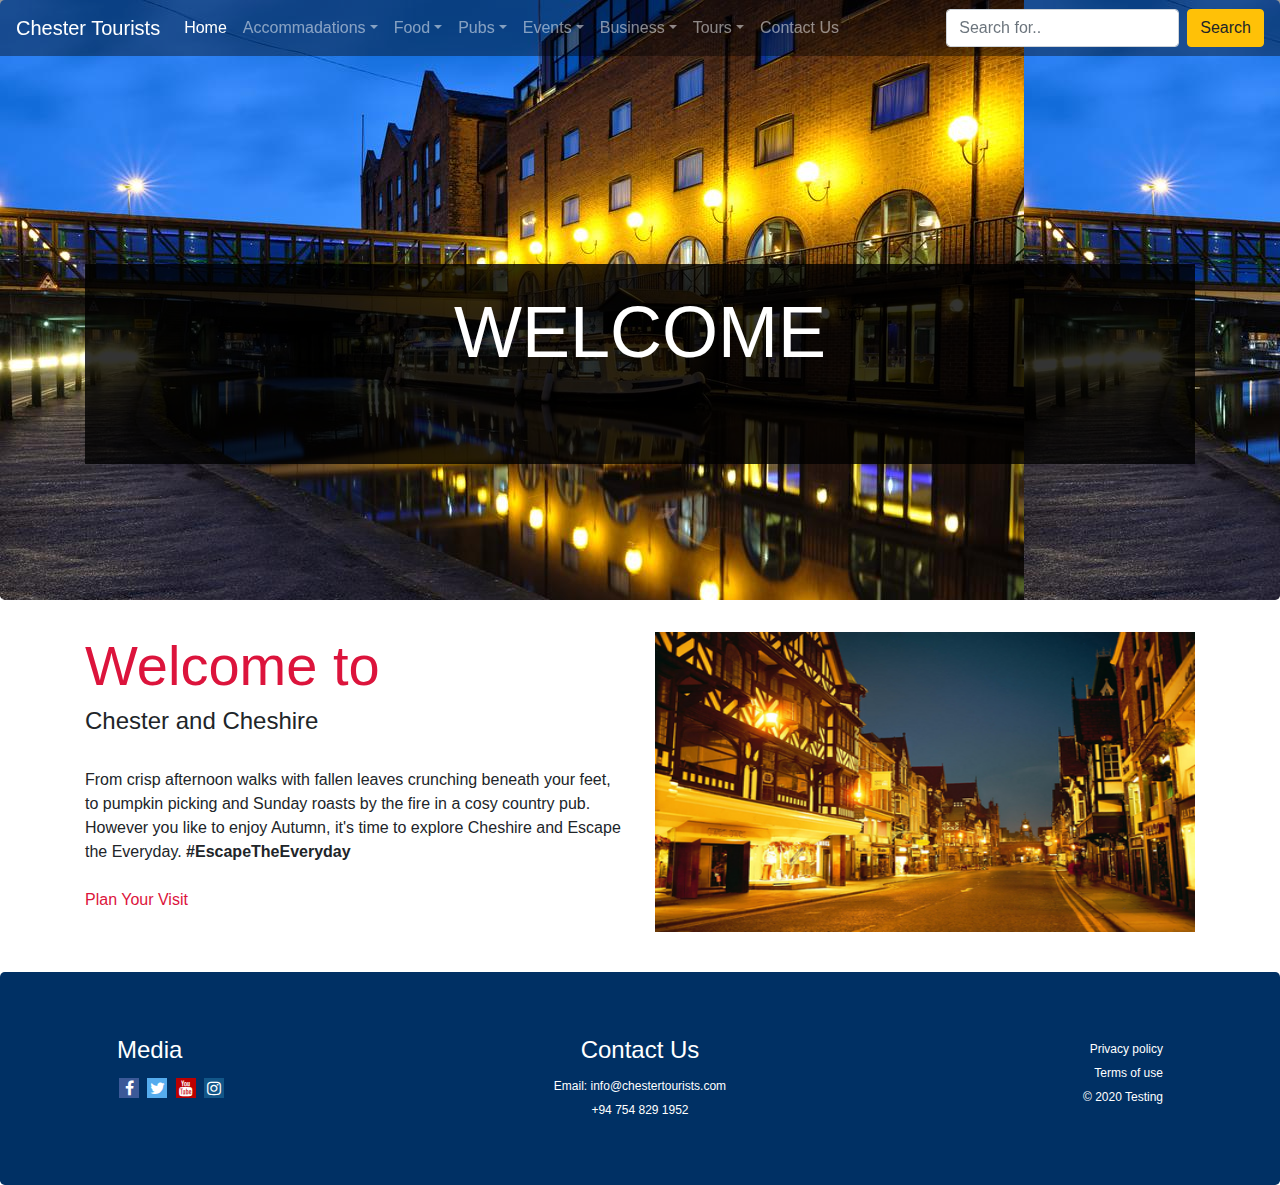
<file: index.html>
<!DOCTYPE html>
<html>
    <head>
        <title>Chester Tourists-Home</title>
        <meta charset="utf-8">
        <meta name="viewport" content="width=device-width, initial-scale=1, shrink-to-fit=no">
        <link rel="stylesheet" href="css/bootstrap.css">
        <link rel="stylesheet" href="styles.css">
        <link rel="stylesheet" href="https://cdnjs.cloudflare.com/ajax/libs/font-awesome/4.7.0/css/font-awesome.min.css">
        <style type="text/css">
            .bg-cover {
                background-image: url('images/cover.jpg');
                width: 100%;
                height: 600px;
            }
        </style>
    </head>
    <body>
        <!-- navigation bar -->
        <nav class="navbar navbar-expand-lg navbar-dark fixed-top" style="background-color: rgba(0,0,0,0.4);">
            <a class="navbar-brand" href="#">Chester Tourists </a>
            <button class="navbar-toggler" type="button" data-toggle="collapse" data-target="#navbarToggler" aria-controls="navbarTogglerDemo02" aria-expanded="false">
              <span class="navbar-toggler-icon"></span>
            </button>
          
            <div class="collapse navbar-collapse" id="navbarToggler">
              <ul class="navbar-nav mr-auto mt-2 mt-lg-0">
                  <li class="nav-item"><a href="index.html" class="nav-link active">Home</a></li>
                  <li class="nav-item dropdown">
                      <a class="nav-link dropdown-toggle" id="navbardrop" data-toggle="dropdown">Accommadations</a>
                      <div class="dropdown-menu">
                        <a class="dropdown-item" href="accommodations.html">Hotels</a>
                        <a class="dropdown-item" href="#">Guest Houses</a>
                        <a class="dropdown-item" href="#">Inns</a>
                        <a class="dropdown-item" href="#">Apartments</a>
                        <a class="dropdown-item" href="#">Camping</a>
                      </div>
                  </li>
                  <li class="nav-item dropdown">
                      <a class="nav-link dropdown-toggle" id="navbardrop" data-toggle="dropdown">Food</a>
                      <div class="dropdown-menu">
                        <a class="dropdown-item" href="food.html">Restaurants</a>
                        <a class="dropdown-item" href="#">Cafes</a>
                        <a class="dropdown-item" href="#">Fast Food Restaurants</a>
                      </div>
                  </li>
                  <li class="nav-item dropdown">
                      <a class="nav-link dropdown-toggle" href="#" id="navbardrop" data-toggle="dropdown">Pubs</a>
                      <div class="dropdown-menu">
                        <a class="dropdown-item" href="#">Pubs</a>
                        <a class="dropdown-item" href="#">Clubs</a>
                        <a class="dropdown-item" href="#">Stags</a>
                        <a class="dropdown-item" href="#">Hens</a>
                      </div>
                  </li>
                  <li class="nav-item dropdown">
                      <a class="nav-link dropdown-toggle" href="#" id="navbardrop" data-toggle="dropdown">Events</a>
                      <div class="dropdown-menu">
                        <a class="dropdown-item" href="#">Theatres</a>
                        <a class="dropdown-item" href="#">Fairs</a>
                        <a class="dropdown-item" href="#">Publications</a>
                        <a class="dropdown-item" href="#">Singles Night</a>
                      </div>
                  </li>
                  <li class="nav-item dropdown">
                      <a class="nav-link dropdown-toggle" href="#" id="navbardrop" data-toggle="dropdown">Business</a>
                      <div class="dropdown-menu">
                        <a class="dropdown-item" href="#">Directory</a>
                        <a class="dropdown-item" href="#">Flyers</a>
                        <a class="dropdown-item" href="#">Add your business</a>
                      </div>
                  </li>
                  <li class="nav-item dropdown">
                      <a class="nav-link dropdown-toggle" id="navbardrop" data-toggle="dropdown">Tours</a>
                      <div class="dropdown-menu">
                        <a class="dropdown-item" href="tours.html">Map</a>
                        <a class="dropdown-item" href="#">Virtual Walks</a>
                        <a class="dropdown-item" href="#">Tour Buses</a>
                      </div>
                  </li>
                  <li class="nav-item"><a href="contact.html" class="nav-link">Contact Us</a></li>
              
              </ul>
              <div>
                <form class="form-inline my-2 my-lg-0">
                  <input class="form-control mr-sm-2" type="search" placeholder="Search for..">
                  <button class="btn btn-warning my-2 my-sm-0" type="submit">Search</button>
                </form>
              </div>
            </div>
          </nav>

        <!-- header -->
        <div class="jumbotron text-center jumbotron bg-cover" >
            <div class="container" style="padding-top: 200px; color: white;">
                <div class="row-12" style="background-color:rgba(0, 0, 0, 0.8); height: 200px; padding-top: 25px;">
                    <h1 class="display-3 mb-1">WELCOME</h1>
                </div>
            </div>
        </div>

        <!-- body article -->
        <div class="container" style="padding-bottom: 40px;">
            <div class="row">
                <div class="col-12 col-md-6">
                    <h1 style="color: crimson; font-size: 56px;">Welcome to</h1>
                    <h4>Chester and Cheshire</h4><br>
                    <p>From crisp afternoon walks with fallen leaves crunching beneath your feet, to pumpkin picking and Sunday 
                        roasts by the fire in a cosy country pub. However you like to enjoy Autumn, it's time to explore Cheshire 
                        and Escape the Everyday. <b>#EscapeTheEveryday </b>
                        <br><br>
                        <a href="#" style="color: crimson;">Plan Your Visit</a>
                    </p>
                    
                </div>
                <div class="col-12 col-md-6">
                    <img src="images/indexsmall.jpg" alt="" style="width: 100%; height: 300px;">
                </div>
            </div>
        </div>
        
        <!-- footer -->
        <div class="jumbotron text-center" style="margin-bottom:0; background-color: #003064; color: white;">
            <div class="row">
                <div class="col-12 col-sm-12 col-md-4" style="text-align: left; padding-left: 100px;">
                    <h4>Media</h4>
                    <a href="#" class="fa fa-facebook"></a>
                    <a href="#" class="fa fa-twitter"></a>
                    <a href="#" class="fa fa-youtube"></a>
                    <a href="#" class="fa fa-instagram"></a>
                </div>
                <div class="col-12 col-sm-12 col-md-4" style="text-align: center; ">
                    <h4>Contact Us</h4>
                    <span style="font-size: 12px;">
                        Email: info@chestertourists.com <br>
                        +94 754 829 1952
                    </span>
                </div>
                <div class="col-12 col-sm-12 col-md-4" style="text-align:right; padding-right: 100px;">
                    <span style="font-size: 12px;">
                        Privacy policy <br>
                        Terms of use <br>
                        &#169; 2020 Testing
                    </span>
                </div>
            </div>
        </div>
        <script src="https://code.jquery.com/jquery-3.2.1.slim.min.js" integrity="sha384-KJ3o2DKtIkvYIK3UENzmM7KCkRr/rE9/Qpg6aAZGJwFDMVNA/GpGFF93hXpG5KkN" crossorigin="anonymous"></script>
        <script src="https://cdnjs.cloudflare.com/ajax/libs/popper.js/1.12.9/umd/popper.min.js" integrity="sha384-ApNbgh9B+Y1QKtv3Rn7W3mgPxhU9K/ScQsAP7hUibX39j7fakFPskvXusvfa0b4Q" crossorigin="anonymous"></script>
        <script src="https://maxcdn.bootstrapcdn.com/bootstrap/4.0.0/js/bootstrap.min.js" integrity="sha384-JZR6Spejh4U02d8jOt6vLEHfe/JQGiRRSQQxSfFWpi1MquVdAyjUar5+76PVCmYl" crossorigin="anonymous"></script>
    </body>
</html>
</file>
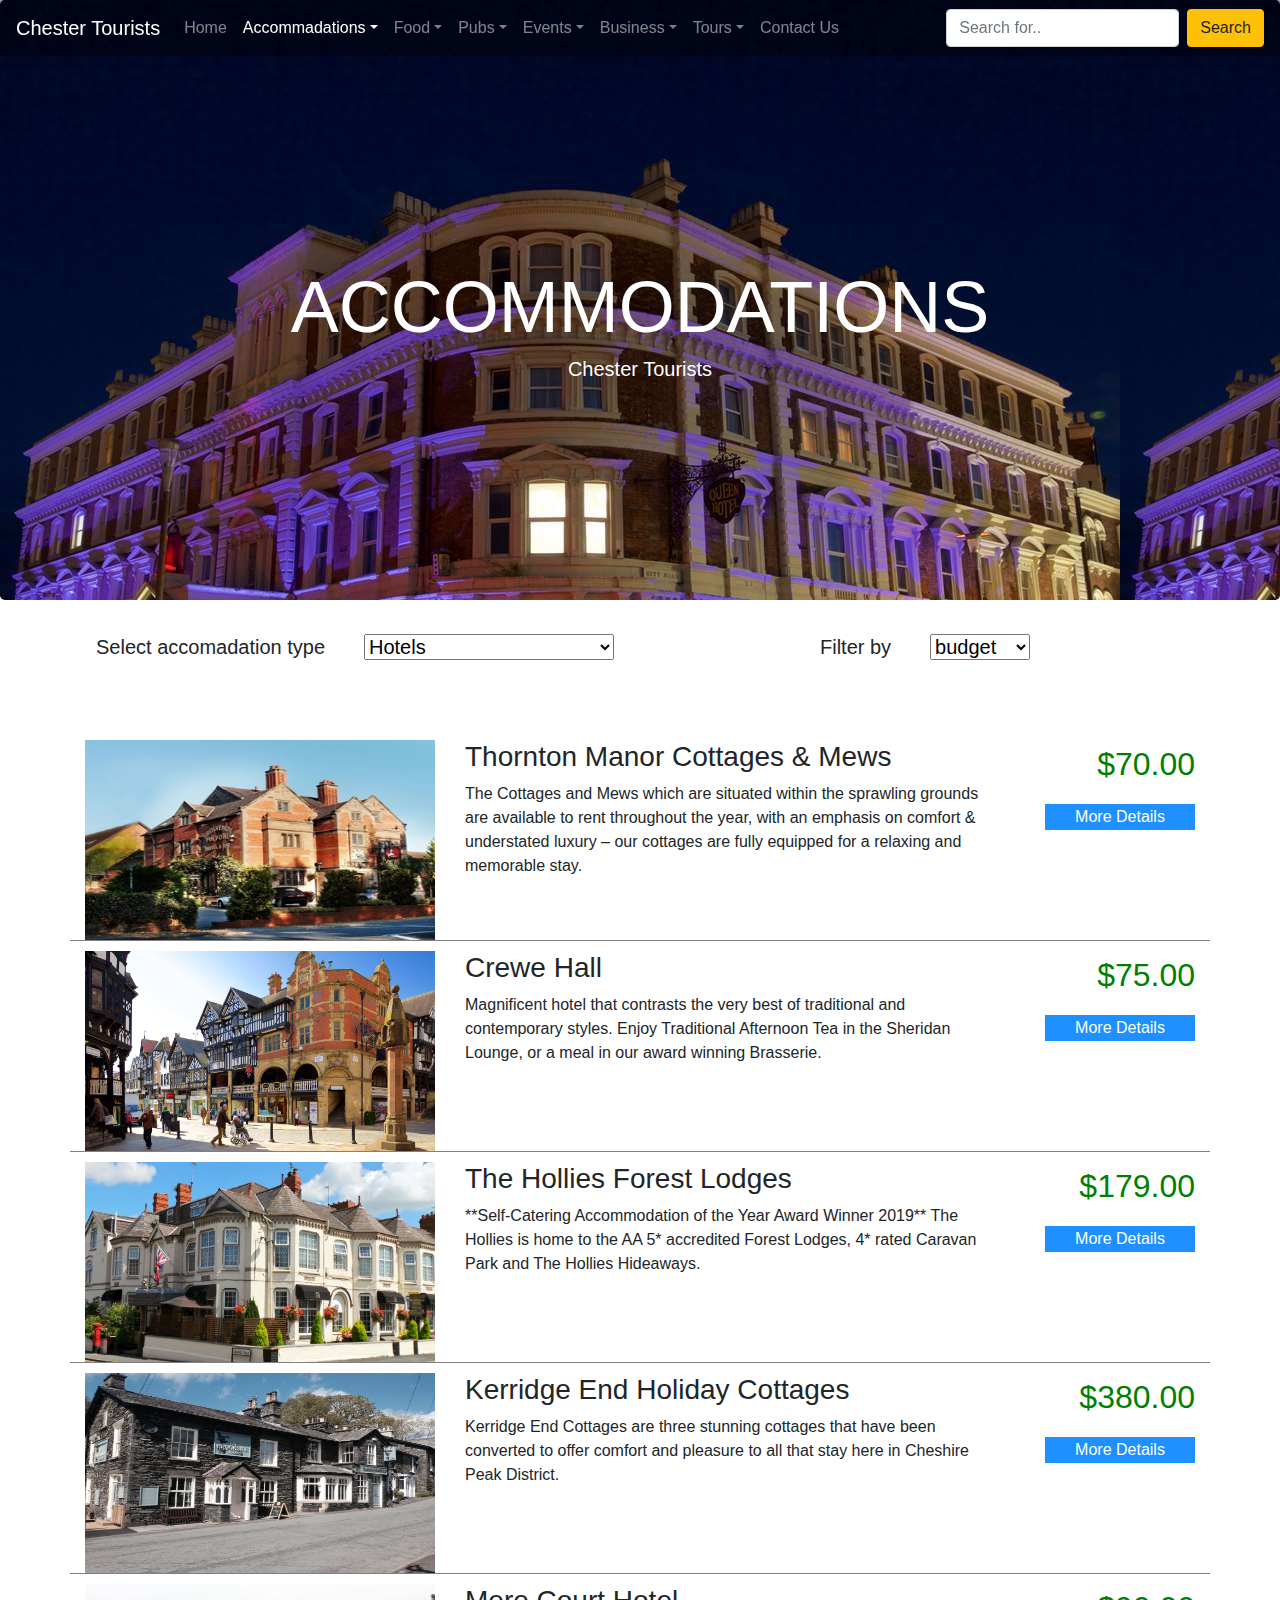
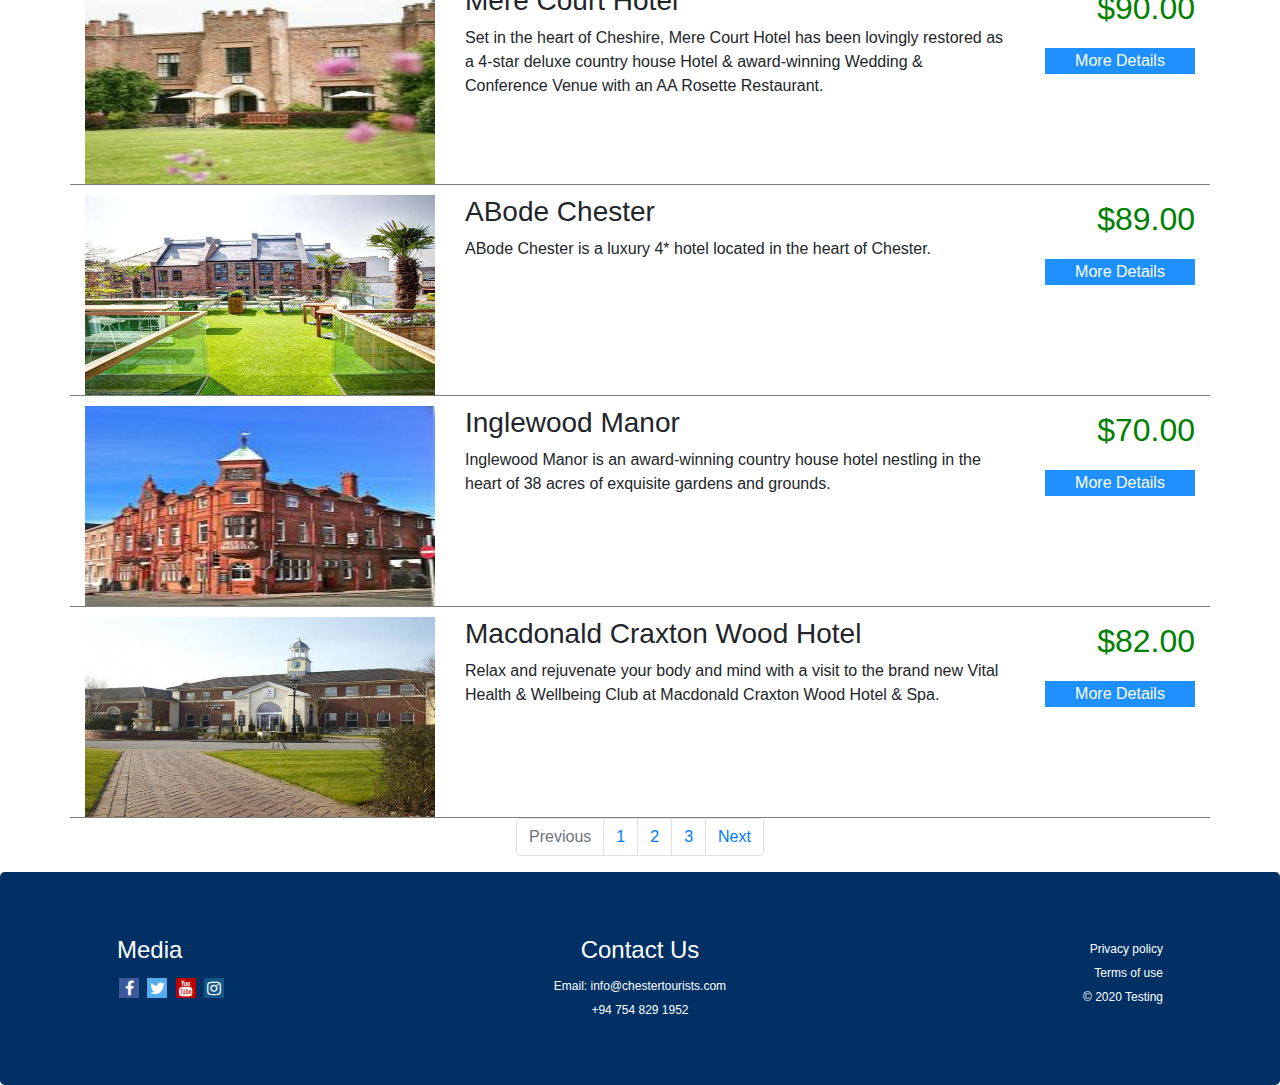
<file: accommodations.html>
<!DOCTYPE html>
<html>
    <head>
        <title>Accommadations</title>
        <meta charset="utf-8">
        <meta name="viewport" content="width=device-width, initial-scale=1, shrink-to-fit=no">
        <link rel="stylesheet" href="css/bootstrap.css">
        <link rel="stylesheet" href="styles.css">
        <link rel="stylesheet" href="https://cdnjs.cloudflare.com/ajax/libs/font-awesome/4.7.0/css/font-awesome.min.css">
        <style type="text/css">
            .bg-cover {
                background-image: url('images/coverhotels.jpg');
                width: 100%;
                height: 600px;
            }
            .hotels{
                width: 100%;
                height: 200px;
            }
            .details{
                font-size: 16px;
                width: 150px;
                background-color: dodgerblue;
                color: white;
                border: none;
            }
            .price{
                color: green;
                font-size: 32px;
            }
            .pricecolumn{
                text-align: right; 
                padding-left: 100px; 
                padding-top: 100px;
            }
        </style>
    </head>
    <body>
        <!-- navigation bar -->
        <nav class="navbar navbar-expand-lg navbar-dark fixed-top" style="background-color: rgba(0,0,0,0.4);">
            <a class="navbar-brand" href="#">Chester Tourists </a>
            <button class="navbar-toggler" type="button" data-toggle="collapse" data-target="#navbarToggler" aria-controls="navbarTogglerDemo02" aria-expanded="false">
              <span class="navbar-toggler-icon"></span>
            </button>
          
            <div class="collapse navbar-collapse" id="navbarToggler">
              <ul class="navbar-nav mr-auto mt-2 mt-lg-0">
                  <li class="nav-item"><a href="index.html" class="nav-link">Home</a></li>
                  <li class="nav-item dropdown">
                      <a class="nav-link dropdown-toggle active" id="navbardrop" data-toggle="dropdown">Accommadations</a>
                      <div class="dropdown-menu">
                        <a class="dropdown-item" href="accommodations.html">Hotels</a>
                        <a class="dropdown-item" href="#">Guest Houses</a>
                        <a class="dropdown-item" href="#">Inns</a>
                        <a class="dropdown-item" href="#">Apartments</a>
                        <a class="dropdown-item" href="#">Camping</a>
                      </div>
                  </li>
                  <li class="nav-item dropdown">
                      <a class="nav-link dropdown-toggle" id="navbardrop" data-toggle="dropdown">Food</a>
                      <div class="dropdown-menu">
                        <a class="dropdown-item" href="food.html">Restaurants</a>
                        <a class="dropdown-item" href="#">Cafes</a>
                        <a class="dropdown-item" href="#">Fast Food Restaurants</a>
                      </div>
                  </li>
                  <li class="nav-item dropdown">
                      <a class="nav-link dropdown-toggle" href="#" id="navbardrop" data-toggle="dropdown">Pubs</a>
                      <div class="dropdown-menu">
                        <a class="dropdown-item" href="#">Pubs</a>
                        <a class="dropdown-item" href="#">Clubs</a>
                        <a class="dropdown-item" href="#">Stags</a>
                        <a class="dropdown-item" href="#">Hens</a>
                      </div>
                  </li>
                  <li class="nav-item dropdown">
                      <a class="nav-link dropdown-toggle" href="#" id="navbardrop" data-toggle="dropdown">Events</a>
                      <div class="dropdown-menu">
                        <a class="dropdown-item" href="#">Theatres</a>
                        <a class="dropdown-item" href="#">Fairs</a>
                        <a class="dropdown-item" href="#">Publications</a>
                        <a class="dropdown-item" href="#">Singles Night</a>
                      </div>
                  </li>
                  <li class="nav-item dropdown">
                      <a class="nav-link dropdown-toggle" href="#" id="navbardrop" data-toggle="dropdown">Business</a>
                      <div class="dropdown-menu">
                        <a class="dropdown-item" href="#">Directory</a>
                        <a class="dropdown-item" href="#">Flyers</a>
                        <a class="dropdown-item" href="#">Add your business</a>
                      </div>
                  </li>
                  <li class="nav-item dropdown">
                      <a class="nav-link dropdown-toggle" id="navbardrop" data-toggle="dropdown">Tours</a>
                      <div class="dropdown-menu">
                        <a class="dropdown-item" href="tours.html">Map</a>
                        <a class="dropdown-item" href="#">Virtual Walks</a>
                        <a class="dropdown-item" href="#">Tour Buses</a>
                      </div>
                  </li>
                  <li class="nav-item"><a href="contact.html" class="nav-link">Contact Us</a></li>
              
              </ul>
              <div>
                <form class="form-inline my-2 my-lg-0">
                  <input class="form-control mr-sm-2" type="search" placeholder="Search for..">
                  <button class="btn btn-warning my-2 my-sm-0" type="submit">Search</button>
                </form>
              </div>
            </div>
          </nav>

        <!-- header -->
        <div class="jumbotron text-center jumbotron bg-cover" >
            <div class="container" style="padding-top: 200px; color: white;">
                <div class="row-12">
                    <h1 class="display-3 mb-1">ACCOMMODATIONS</h1>
                    <p class="lead">Chester Tourists</p>
                </div>
            </div>
        </div>

        <!-- Accommodation search bar -->
        <div class="container" style="text-align: center; font-size: 20px;">
                <form action="">
                    <div class="row">
                        <div class="col-12 col-sm-12 col-md-6">
                            <label for="">Select accomadation type &nbsp;&nbsp;&nbsp;&nbsp;&nbsp;</label>
                            <select name="" id="" style="width: 250px">
                                <option value="" selected>Hotels</option>
                                <option value="">Guest Houses</option>
                                <option value="">Inns</option>
                                <option value="">Apartments</option>
                                <option value="">Camping</option>
                            </select>
                        </div>
                        <div class="col-12 col-sm-12 col-md-6">
                            <label for="">Filter by &nbsp;&nbsp;&nbsp;&nbsp;&nbsp;</label>
                            <select name="" id="">
                                <option value="">budget</option>
                                <option value="">With spa</option>
                            </select>
                        </div>
                    </div>
                </form>
            <br><br>
        </div>

        <!-- Search results -->
        <div class="container">
            <div class="row" style="border-bottom: solid 1px gray; padding-top:10px">
                <div class="col-12 col-sm-12 col-md-4">
                    <img class="hotels" src="images/h1.jpg" alt="">
                </div>
                <div class="col-12 col-sm-12 col-md-6">
                    <h3>Thornton Manor Cottages & Mews</h3>
                    <p>The Cottages and Mews which are situated within the sprawling grounds are available to rent 
                        throughout the year, with an emphasis on comfort & understated luxury – our cottages are fully equipped for a relaxing and memorable stay.</p>
                </div>
                <div class="col-12 col-sm-12 col-md-2" class="pricecolumn" style="text-align: right;">
                    <p class="price">$70.00</p>
                    <button class="details">More Details</button>
                </div>
            </div>
            <div class="row" style="border-bottom: solid 1px gray; padding-top:10px">
                <div class="col-12 col-sm-12 col-md-4">
                    <img class="hotels" src="images/h2.jpg" alt="">
                </div>
                <div class="col-12 col-sm-12 col-md-6">
                    <h3>Crewe Hall</h3>
                    <p>Magnificent hotel that contrasts the very best of traditional and contemporary styles. Enjoy Traditional 
                        Afternoon Tea in the Sheridan Lounge, or a meal in our award winning Brasserie.</p>
                </div>
                <div class="col-12 col-sm-12 col-md-2" class="pricecolumn" style="text-align: right;">
                    <p class="price">$75.00</p>
                    <button class="details">More Details</button>
                </div>
            </div>
            <div class="row" style="border-bottom: solid 1px gray; padding-top:10px">
                <div class="col-12 col-sm-12 col-md-4">
                    <img class="hotels" src="images/h3.jpg" alt="">
                </div>
                <div class="col-12 col-sm-12 col-md-6">
                    <h3>The Hollies Forest Lodges</h3>
                    <p>**Self-Catering Accommodation of the Year Award Winner 2019** The Hollies is home to the AA 5* accredited Forest Lodges, 4* rated Caravan Park and The Hollies Hideaways.</p>
                </div>
                <div class="col-12 col-sm-12 col-md-2" class="pricecolumn" style="text-align: right;">
                    <p class="price">$179.00</p>
                    <button class="details">More Details</button>
                </div>
            </div>
            <div class="row" style="border-bottom: solid 1px gray; padding-top:10px">
                <div class="col-12 col-sm-12 col-md-4">
                    <img class="hotels" src="images/h4.jpg" alt="">
                </div>
                <div class="col-12 col-sm-12 col-md-6">
                    <h3>Kerridge End Holiday Cottages</h3>
                    <p> Kerridge End Cottages are three stunning cottages that have been converted to offer comfort and 
                        pleasure to all that stay here in Cheshire Peak District.</p>
                </div>
                <div class="col-12 col-sm-12 col-md-2" class="pricecolumn" style="text-align: right;">
                    <p class="price">$380.00</p>
                    <button class="details">More Details</button>
                </div>
            </div>
            <div class="row" style="border-bottom: solid 1px gray; padding-top:10px">
                <div class="col-12 col-sm-12 col-md-4">
                    <img class="hotels" src="images/h5.jpg" alt="">
                </div>
                <div class="col-12 col-sm-12 col-md-6">
                    <h3>Mere Court Hotel</h3>
                    <p>Set in the heart of Cheshire, Mere Court Hotel has been lovingly restored as a 4-star deluxe country 
                        house Hotel & award-winning Wedding & Conference Venue with an AA Rosette Restaurant.</p>
                </div>
                <div class="col-12 col-sm-12 col-md-2" class="pricecolumn" style="text-align: right;">
                    <p class="price">$90.00</p>
                    <button class="details">More Details</button>
                </div>
            </div>
            <div class="row" style="border-bottom: solid 1px gray; padding-top:10px">
                <div class="col-12 col-sm-12 col-md-4">
                    <img class="hotels" src="images/h6.jpg" alt="">
                </div>
                <div class="col-12 col-sm-12 col-md-6">
                    <h3>ABode Chester</h3>
                    <p>ABode Chester is a luxury 4* hotel located in the heart of Chester.</p>
                </div>
                <div class="col-12 col-sm-12 col-md-2" class="pricecolumn" style="text-align: right;">
                    <p class="price">$89.00</p>
                    <button class="details">More Details</button>
                </div>
            </div>
            <div class="row" style="border-bottom: solid 1px gray; padding-top:10px">
                <div class="col-12 col-sm-12 col-md-4">
                    <img class="hotels" src="images/h7.jpg" alt="">
                </div>
                <div class="col-12 col-sm-12 col-md-6">
                    <h3>Inglewood Manor</h3>
                    <p>Inglewood Manor is an award-winning country house hotel nestling in the heart of 38 acres of exquisite gardens and grounds.</p>
                </div>
                <div class="col-12 col-sm-12 col-md-2" class="pricecolumn" style="text-align: right;">
                    <p class="price">$70.00</p>
                    <button class="details">More Details</button>
                </div>
            </div>
            <div class="row" style="border-bottom: solid 1px gray; padding-top:10px">
                <div class="col-12 col-sm-12 col-md-4">
                    <img class="hotels" src="images/h8.jpg" alt="">
                </div>
                <div class="col-12 col-sm-12 col-md-6">
                    <h3>Macdonald Craxton Wood Hotel</h3>
                    <p> Relax and rejuvenate your body and mind with a visit to the brand new Vital
                         Health & Wellbeing Club at Macdonald Craxton Wood Hotel & Spa.</p>
                </div>
                <div class="col-12 col-sm-12 col-md-2" class="pricecolumn" style="text-align: right;">
                    <p class="price">$82.00</p>
                    <button class="details">More Details</button>
                </div>
            </div>
        </div>

        <!-- pagination -->
        <div class="container">
            <nav>
                <ul class="pagination justify-content-center">
                  <li class="page-item disabled">
                    <a class="page-link" href="#" tabindex="-1">Previous</a>
                  </li>
                  <li class="page-item"><a class="page-link" href="#">1</a></li>
                  <li class="page-item"><a class="page-link" href="#">2</a></li>
                  <li class="page-item"><a class="page-link" href="#">3</a></li>
                  <li class="page-item">
                    <a class="page-link" href="#">Next</a>
                  </li>
                </ul>
              </nav>
        </div>

        <!-- footer -->
        <div class="jumbotron text-center" style="margin-bottom:0; background-color: #003064; color: white;">
            <div class="row">
                <div class="col-12 col-sm-12 col-md-4" style="text-align: left; padding-left: 100px;">
                    <h4>Media</h4>
                    <a href="#" class="fa fa-facebook"></a>
                    <a href="#" class="fa fa-twitter"></a>
                    <a href="#" class="fa fa-youtube"></a>
                    <a href="#" class="fa fa-instagram"></a>
                </div>
                <div class="col-12 col-sm-12 col-md-4" style="text-align: center; ">
                    <h4>Contact Us</h4>
                    <span style="font-size: 12px;">
                        Email: info@chestertourists.com <br>
                        +94 754 829 1952
                    </span>
                </div>
                <div class="col-12 col-sm-12 col-md-4" style="text-align:right; padding-right: 100px;">
                    <span style="font-size: 12px;">
                        Privacy policy <br>
                        Terms of use <br>
                        &#169; 2020 Testing
                    </span>
                </div>
            </div>
        </div>
        <script src="https://code.jquery.com/jquery-3.2.1.slim.min.js" integrity="sha384-KJ3o2DKtIkvYIK3UENzmM7KCkRr/rE9/Qpg6aAZGJwFDMVNA/GpGFF93hXpG5KkN" crossorigin="anonymous"></script>
        <script src="https://cdnjs.cloudflare.com/ajax/libs/popper.js/1.12.9/umd/popper.min.js" integrity="sha384-ApNbgh9B+Y1QKtv3Rn7W3mgPxhU9K/ScQsAP7hUibX39j7fakFPskvXusvfa0b4Q" crossorigin="anonymous"></script>
        <script src="https://maxcdn.bootstrapcdn.com/bootstrap/4.0.0/js/bootstrap.min.js" integrity="sha384-JZR6Spejh4U02d8jOt6vLEHfe/JQGiRRSQQxSfFWpi1MquVdAyjUar5+76PVCmYl" crossorigin="anonymous"></script>
    </body>
</html>
</file>
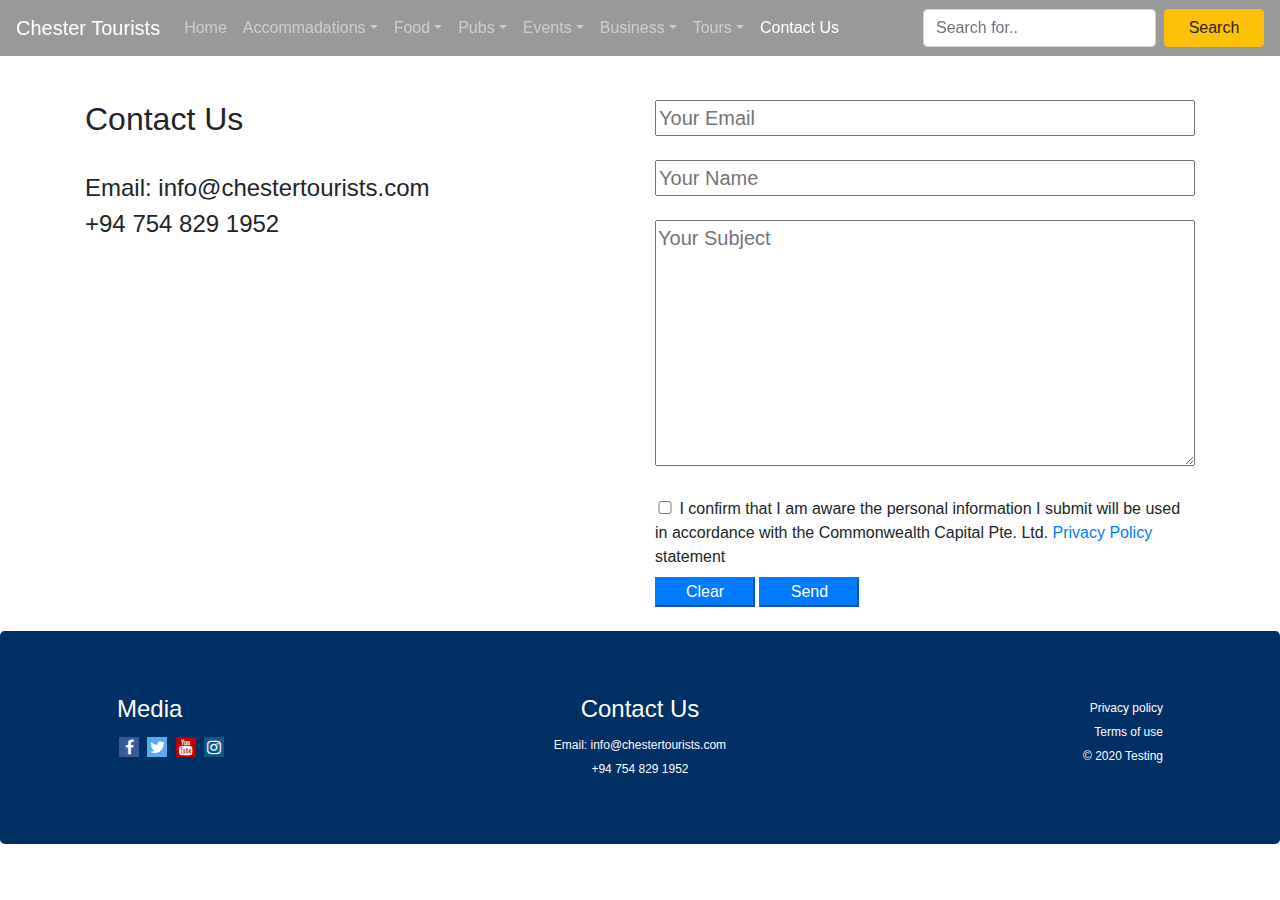
<file: contact.html>
<!DOCTYPE html>
<html>
    <head>
        <title>Chester Tourists-Home</title>
        <meta charset="utf-8">
        <meta name="viewport" content="width=device-width, initial-scale=1, shrink-to-fit=no">
        <link rel="stylesheet" href="css/bootstrap.css">
        <link rel="stylesheet" href="styles.css">
        <link rel="stylesheet" href="https://cdnjs.cloudflare.com/ajax/libs/font-awesome/4.7.0/css/font-awesome.min.css">
        <style>
            input {
                width: 100%;
                font-size: 20px;
            }
            button{
                width: 100px;
            }
            textarea{
                width: 100%;
                font-size: 20px;
            }
        </style>
    </head>
    <body>
         <!-- navigation bar -->
         <nav class="navbar navbar-expand-lg navbar-dark fixed-top" style="background-color: rgba(0,0,0,0.4);">
            <a class="navbar-brand" href="#">Chester Tourists </a>
            <button class="navbar-toggler" type="button" data-toggle="collapse" data-target="#navbarToggler" aria-controls="navbarTogglerDemo02" aria-expanded="false">
              <span class="navbar-toggler-icon"></span>
            </button>
          
            <div class="collapse navbar-collapse" id="navbarToggler">
              <ul class="navbar-nav mr-auto mt-2 mt-lg-0">
                  <li class="nav-item"><a href="index.html" class="nav-link">Home</a></li>
                  <li class="nav-item dropdown">
                      <a class="nav-link dropdown-toggle" id="navbardrop" data-toggle="dropdown">Accommadations</a>
                      <div class="dropdown-menu">
                        <a class="dropdown-item" href="accommodations.html">Hotels</a>
                        <a class="dropdown-item" href="#">Guest Houses</a>
                        <a class="dropdown-item" href="#">Inns</a>
                        <a class="dropdown-item" href="#">Apartments</a>
                        <a class="dropdown-item" href="#">Camping</a>
                      </div>
                  </li>
                  <li class="nav-item dropdown">
                      <a class="nav-link dropdown-toggle" id="navbardrop" data-toggle="dropdown">Food</a>
                      <div class="dropdown-menu">
                        <a class="dropdown-item" href="food.html">Restaurants</a>
                        <a class="dropdown-item" href="#">Cafes</a>
                        <a class="dropdown-item" href="#">Fast Food Restaurants</a>
                      </div>
                  </li>
                  <li class="nav-item dropdown">
                      <a class="nav-link dropdown-toggle" href="#" id="navbardrop" data-toggle="dropdown">Pubs</a>
                      <div class="dropdown-menu">
                        <a class="dropdown-item" href="#">Pubs</a>
                        <a class="dropdown-item" href="#">Clubs</a>
                        <a class="dropdown-item" href="#">Stags</a>
                        <a class="dropdown-item" href="#">Hens</a>
                      </div>
                  </li>
                  <li class="nav-item dropdown">
                      <a class="nav-link dropdown-toggle" href="#" id="navbardrop" data-toggle="dropdown">Events</a>
                      <div class="dropdown-menu">
                        <a class="dropdown-item" href="#">Theatres</a>
                        <a class="dropdown-item" href="#">Fairs</a>
                        <a class="dropdown-item" href="#">Publications</a>
                        <a class="dropdown-item" href="#">Singles Night</a>
                      </div>
                  </li>
                  <li class="nav-item dropdown">
                      <a class="nav-link dropdown-toggle" href="#" id="navbardrop" data-toggle="dropdown">Business</a>
                      <div class="dropdown-menu">
                        <a class="dropdown-item" href="#">Directory</a>
                        <a class="dropdown-item" href="#">Flyers</a>
                        <a class="dropdown-item" href="#">Add your business</a>
                      </div>
                  </li>
                  <li class="nav-item dropdown">
                      <a class="nav-link dropdown-toggle" id="navbardrop" data-toggle="dropdown">Tours</a>
                      <div class="dropdown-menu">
                        <a class="dropdown-item" href="tours.html">Map</a>
                        <a class="dropdown-item" href="#">Virtual Walks</a>
                        <a class="dropdown-item" href="#">Tour Buses</a>
                      </div>
                  </li>
                  <li class="nav-item"><a href="contact.html" class="nav-link  active">Contact Us</a></li>
              
              </ul>
              <div>
                <form class="form-inline my-2 my-lg-0">
                  <input class="form-control mr-sm-2" type="search" placeholder="Search for..">
                  <button class="btn btn-warning my-2 my-sm-0" type="submit">Search</button>
                </form>
              </div>
            </div>
          </nav>

        <!-- contact form and info -->
        <div class="container" style="padding-top: 100px;">
            <div class="row">
                <div class="col-12 col-sm-12 col-md-6">
                    <h2>Contact Us</h2><br>
                    <span style="font-size: 24px;">
                        Email: info@chestertourists.com <br>
                        +94 754 829 1952
                    </span>
                </div>
                <div class="col-12 col-sm-12 col-md-6">
                    <form action="">
                        <input type="text" placeholder="Your Email"><br><br>
                        <input type="text" placeholder="Your Name"><br><br>
                        <textarea type="text" placeholder="Your Subject" rows="8"></textarea><br><br>
                        <label for=""><input type="checkbox" style="width: 20px;">  I confirm that I am aware the personal 
                        information I submit will be used in accordance with the Commonwealth Capital Pte. Ltd. 
                        <a href="">Privacy Policy</a> statement</label>
                        <button class="btn-primary">Clear</button>
                        <button class="btn-primary" type="submit">Send</button><br><br>
                    </form>
                </div>
            </div>
            <div class="row">

            </div>
        </div>

        <!-- footer -->
        <div class="jumbotron text-center" style="margin-bottom:0; background-color: #003064; color: white;">
            <div class="row">
                <div class="col-12 col-sm-12 col-md-4" style="text-align: left; padding-left: 100px;">
                    <h4>Media</h4>
                    <a href="#" class="fa fa-facebook"></a>
                    <a href="#" class="fa fa-twitter"></a>
                    <a href="#" class="fa fa-youtube"></a>
                    <a href="#" class="fa fa-instagram"></a>
                </div>
                <div class="col-12 col-sm-12 col-md-4" style="text-align: center; ">
                    <h4>Contact Us</h4>
                    <span style="font-size: 12px;">
                        Email: info@chestertourists.com <br>
                        +94 754 829 1952
                    </span>
                </div>
                <div class="col-12 col-sm-12 col-md-4" style="text-align:right; padding-right: 100px;">
                    <span style="font-size: 12px;">
                        Privacy policy <br>
                        Terms of use <br>
                        &#169; 2020 Testing
                    </span>
                </div>
            </div>
        </div>
        <script src="https://code.jquery.com/jquery-3.2.1.slim.min.js" integrity="sha384-KJ3o2DKtIkvYIK3UENzmM7KCkRr/rE9/Qpg6aAZGJwFDMVNA/GpGFF93hXpG5KkN" crossorigin="anonymous"></script>
        <script src="https://cdnjs.cloudflare.com/ajax/libs/popper.js/1.12.9/umd/popper.min.js" integrity="sha384-ApNbgh9B+Y1QKtv3Rn7W3mgPxhU9K/ScQsAP7hUibX39j7fakFPskvXusvfa0b4Q" crossorigin="anonymous"></script>
        <script src="https://maxcdn.bootstrapcdn.com/bootstrap/4.0.0/js/bootstrap.min.js" integrity="sha384-JZR6Spejh4U02d8jOt6vLEHfe/JQGiRRSQQxSfFWpi1MquVdAyjUar5+76PVCmYl" crossorigin="anonymous"></script>
    </body>
</html>
</file>
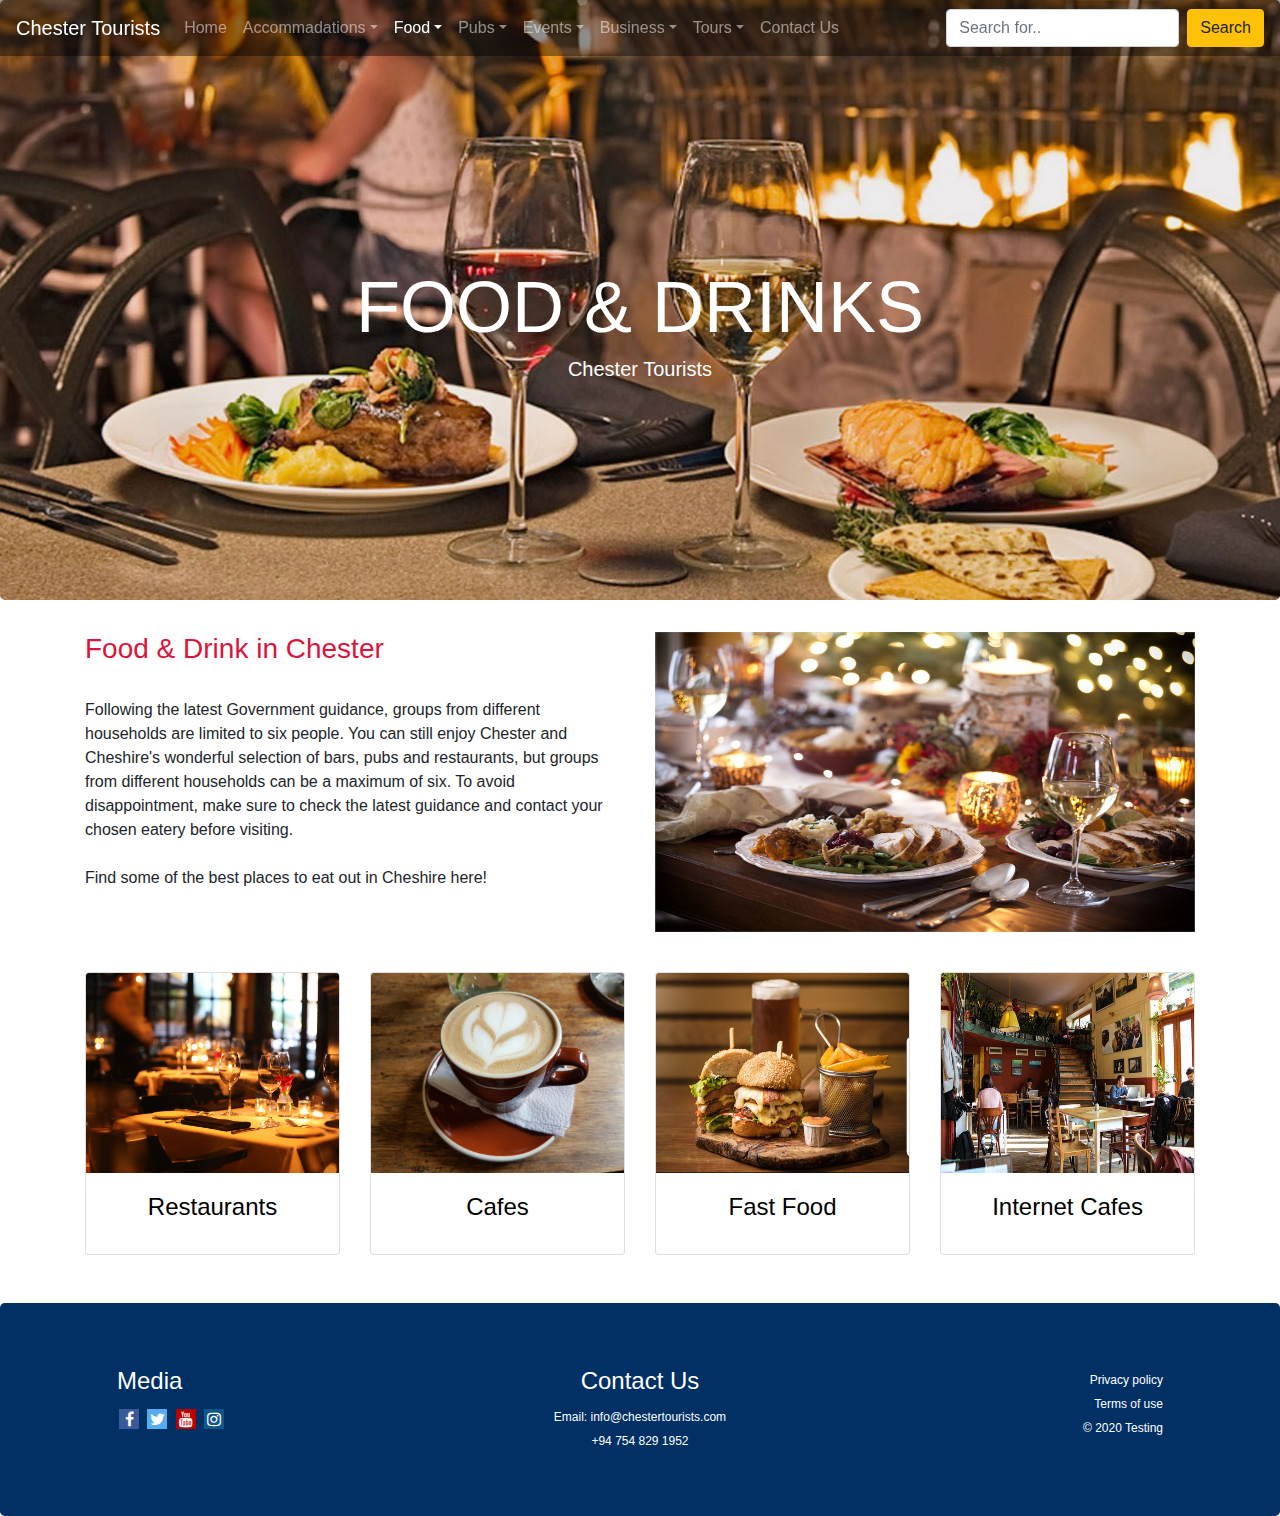
<file: food.html>
<!DOCTYPE html>
<html>
    <head>
        <title>Food</title>
        <meta charset="utf-8">
        <meta name="viewport" content="width=device-width, initial-scale=1, shrink-to-fit=no">
        <link rel="stylesheet" href="css/bootstrap.css">
        <link rel="stylesheet" href="styles.css">
        <link rel="stylesheet" href="https://cdnjs.cloudflare.com/ajax/libs/font-awesome/4.7.0/css/font-awesome.min.css">
        <style type="text/css">
            .bg-cover {
                background-image: url('images/foodcover.jpg');
                width: 100%;
                height: 600px;
            }
        </style>
    </head>
    <body>
        <!-- navigation bar -->
        <nav class="navbar navbar-expand-lg navbar-dark fixed-top" style="background-color: rgba(0,0,0,0.4);">
            <a class="navbar-brand" href="#">Chester Tourists </a>
            <button class="navbar-toggler" type="button" data-toggle="collapse" data-target="#navbarToggler" aria-controls="navbarTogglerDemo02" aria-expanded="false">
              <span class="navbar-toggler-icon"></span>
            </button>
          
            <div class="collapse navbar-collapse" id="navbarToggler">
              <ul class="navbar-nav mr-auto mt-2 mt-lg-0">
                  <li class="nav-item"><a href="index.html" class="nav-link">Home</a></li>
                  <li class="nav-item dropdown">
                      <a class="nav-link dropdown-toggle" id="navbardrop" data-toggle="dropdown">Accommadations</a>
                      <div class="dropdown-menu">
                        <a class="dropdown-item" href="accommodations.html">Hotels</a>
                        <a class="dropdown-item" href="#">Guest Houses</a>
                        <a class="dropdown-item" href="#">Inns</a>
                        <a class="dropdown-item" href="#">Apartments</a>
                        <a class="dropdown-item" href="#">Camping</a>
                      </div>
                  </li>
                  <li class="nav-item dropdown">
                      <a class="nav-link dropdown-toggle active" id="navbardrop" data-toggle="dropdown">Food</a>
                      <div class="dropdown-menu">
                        <a class="dropdown-item" href="food.html">Restaurants</a>
                        <a class="dropdown-item" href="#">Cafes</a>
                        <a class="dropdown-item" href="#">Fast Food Restaurants</a>
                      </div>
                  </li>
                  <li class="nav-item dropdown">
                      <a class="nav-link dropdown-toggle" href="#" id="navbardrop" data-toggle="dropdown">Pubs</a>
                      <div class="dropdown-menu">
                        <a class="dropdown-item" href="#">Pubs</a>
                        <a class="dropdown-item" href="#">Clubs</a>
                        <a class="dropdown-item" href="#">Stags</a>
                        <a class="dropdown-item" href="#">Hens</a>
                      </div>
                  </li>
                  <li class="nav-item dropdown">
                      <a class="nav-link dropdown-toggle" href="#" id="navbardrop" data-toggle="dropdown">Events</a>
                      <div class="dropdown-menu">
                        <a class="dropdown-item" href="#">Theatres</a>
                        <a class="dropdown-item" href="#">Fairs</a>
                        <a class="dropdown-item" href="#">Publications</a>
                        <a class="dropdown-item" href="#">Singles Night</a>
                      </div>
                  </li>
                  <li class="nav-item dropdown">
                      <a class="nav-link dropdown-toggle" href="#" id="navbardrop" data-toggle="dropdown">Business</a>
                      <div class="dropdown-menu">
                        <a class="dropdown-item" href="#">Directory</a>
                        <a class="dropdown-item" href="#">Flyers</a>
                        <a class="dropdown-item" href="#">Add your business</a>
                      </div>
                  </li>
                  <li class="nav-item dropdown">
                      <a class="nav-link dropdown-toggle" id="navbardrop" data-toggle="dropdown">Tours</a>
                      <div class="dropdown-menu">
                        <a class="dropdown-item" href="tours.html">Map</a>
                        <a class="dropdown-item" href="#">Virtual Walks</a>
                        <a class="dropdown-item" href="#">Tour Buses</a>
                      </div>
                  </li>
                  <li class="nav-item"><a href="contact.html" class="nav-link">Contact Us</a></li>
              
              </ul>
              <div>
                <form class="form-inline my-2 my-lg-0">
                  <input class="form-control mr-sm-2" type="search" placeholder="Search for..">
                  <button class="btn btn-warning my-2 my-sm-0" type="submit">Search</button>
                </form>
              </div>
            </div>
          </nav>

        <!-- header -->
        <div class="jumbotron text-center jumbotron bg-cover" >
            <div class="container" style="padding-top: 200px; color: white;">
                <div class="row-12">
                    <h1 class="display-3 mb-1">FOOD & DRINKS</h1>
                    <p class="lead">Chester Tourists</p>
                </div>
            </div>
        </div>

        <!-- body article -->
        <div class="container" style="padding-bottom: 40px;" class="d-flex justify-content-between">
            <div class="row">
                <div class="col-12 col-md-6">
                    <h3 style="color: crimson;">Food & Drink in Chester</h3><br>
                    <p>Following the latest Government guidance, groups from different households are limited to six people. 
                        You can still enjoy Chester and Cheshire's wonderful selection of bars, pubs and restaurants, but groups 
                        from different households can be a maximum of six. To avoid disappointment, make sure to check the latest 
                        guidance and contact your chosen eatery before visiting. <br><br>

                        Find some of the best places to eat out in Cheshire here! </b>
                        <br><br>
                    </p>  
                </div>
                <div class="col-12 col-md-6">
                    <img src="images/rsmall.jpg" alt="" style="width: 100%; height: 300px;">
                </div>
            </div>
        </div>

        <!-- types of restaurants -->
        <div class="container" class="d-flex justify-content-between">
            <div class="row">
                <div class="col-12 col-sm-12 col-md-3">
                    <a href="">
                        <div class="card" style="width:100%x">
                            <img class="card-img-top" src="images/r1.jpg" style="width:100%; height:200px;" alt="">
                            <div class="card-body">
                              <h4 class="card-title" style="text-align: center; color: black;">Restaurants</h4>
                            </div>
                        </div>
                    </a>
                </div>
                <div class="col-12 col-sm-12 col-md-3">
                    <a href="">
                        <div class="card" style="width:100%">
                            <img class="card-img-top" src="images/r2.jpg" style="width:100%; height:200px;"  alt="">
                            <div class="card-body">
                              <h4 class="card-title" style="text-align: center; color: black;">Cafes</h4>
                            </div>
                        </div>
                    </a>
                </div>
                <div class="col-12 col-sm-12 col-md-3">
                    <a href="">
                        <div class="card" style="width:100%">
                            <img class="card-img-top" src="images/r3.jpg" style="width:100%; height: 200px;" alt="">
                            <div class="card-body">
                              <h4 class="card-title" style="text-align: center; color: black;">Fast Food</h4>
                            </div>
                        </div>
                    </a>
                </div>
                <div class="col-12 col-sm-12 col-md-3">
                    <a href="">
                        <div class="card" style="width:100%">
                            <img class="card-img-top" src="images/r4.jpg" style="width:100%; height: 200px;" alt="">
                            <div class="card-body">
                              <h4 class="card-title" style="text-align: center; color: black;">Internet Cafes</h4>
                            </div>
                        </div>
                    </a>
                </div>
            </div>
        </div><br><br>

        <!-- footer -->
        <div class="jumbotron text-center" style="margin-bottom:0; background-color: #003064; color: white;">
            <div class="row">
                <div class="col-12 col-sm-12 col-md-4" style="text-align: left; padding-left: 100px;">
                    <h4>Media</h4>
                    <a href="#" class="fa fa-facebook"></a>
                    <a href="#" class="fa fa-twitter"></a>
                    <a href="#" class="fa fa-youtube"></a>
                    <a href="#" class="fa fa-instagram"></a>
                </div>
                <div class="col-12 col-sm-12 col-md-4" style="text-align: center; ">
                    <h4>Contact Us</h4>
                    <span style="font-size: 12px;">
                        Email: info@chestertourists.com <br>
                        +94 754 829 1952
                    </span>
                </div>
                <div class="col-12 col-sm-12 col-md-4" style="text-align:right; padding-right: 100px;">
                    <span style="font-size: 12px;">
                        Privacy policy <br>
                        Terms of use <br>
                        &#169; 2020 Testing
                    </span>
                </div>
            </div>
        </div>
        <script src="https://code.jquery.com/jquery-3.2.1.slim.min.js" integrity="sha384-KJ3o2DKtIkvYIK3UENzmM7KCkRr/rE9/Qpg6aAZGJwFDMVNA/GpGFF93hXpG5KkN" crossorigin="anonymous"></script>
        <script src="https://cdnjs.cloudflare.com/ajax/libs/popper.js/1.12.9/umd/popper.min.js" integrity="sha384-ApNbgh9B+Y1QKtv3Rn7W3mgPxhU9K/ScQsAP7hUibX39j7fakFPskvXusvfa0b4Q" crossorigin="anonymous"></script>
        <script src="https://maxcdn.bootstrapcdn.com/bootstrap/4.0.0/js/bootstrap.min.js" integrity="sha384-JZR6Spejh4U02d8jOt6vLEHfe/JQGiRRSQQxSfFWpi1MquVdAyjUar5+76PVCmYl" crossorigin="anonymous"></script>
    </body>
</html>
</file>
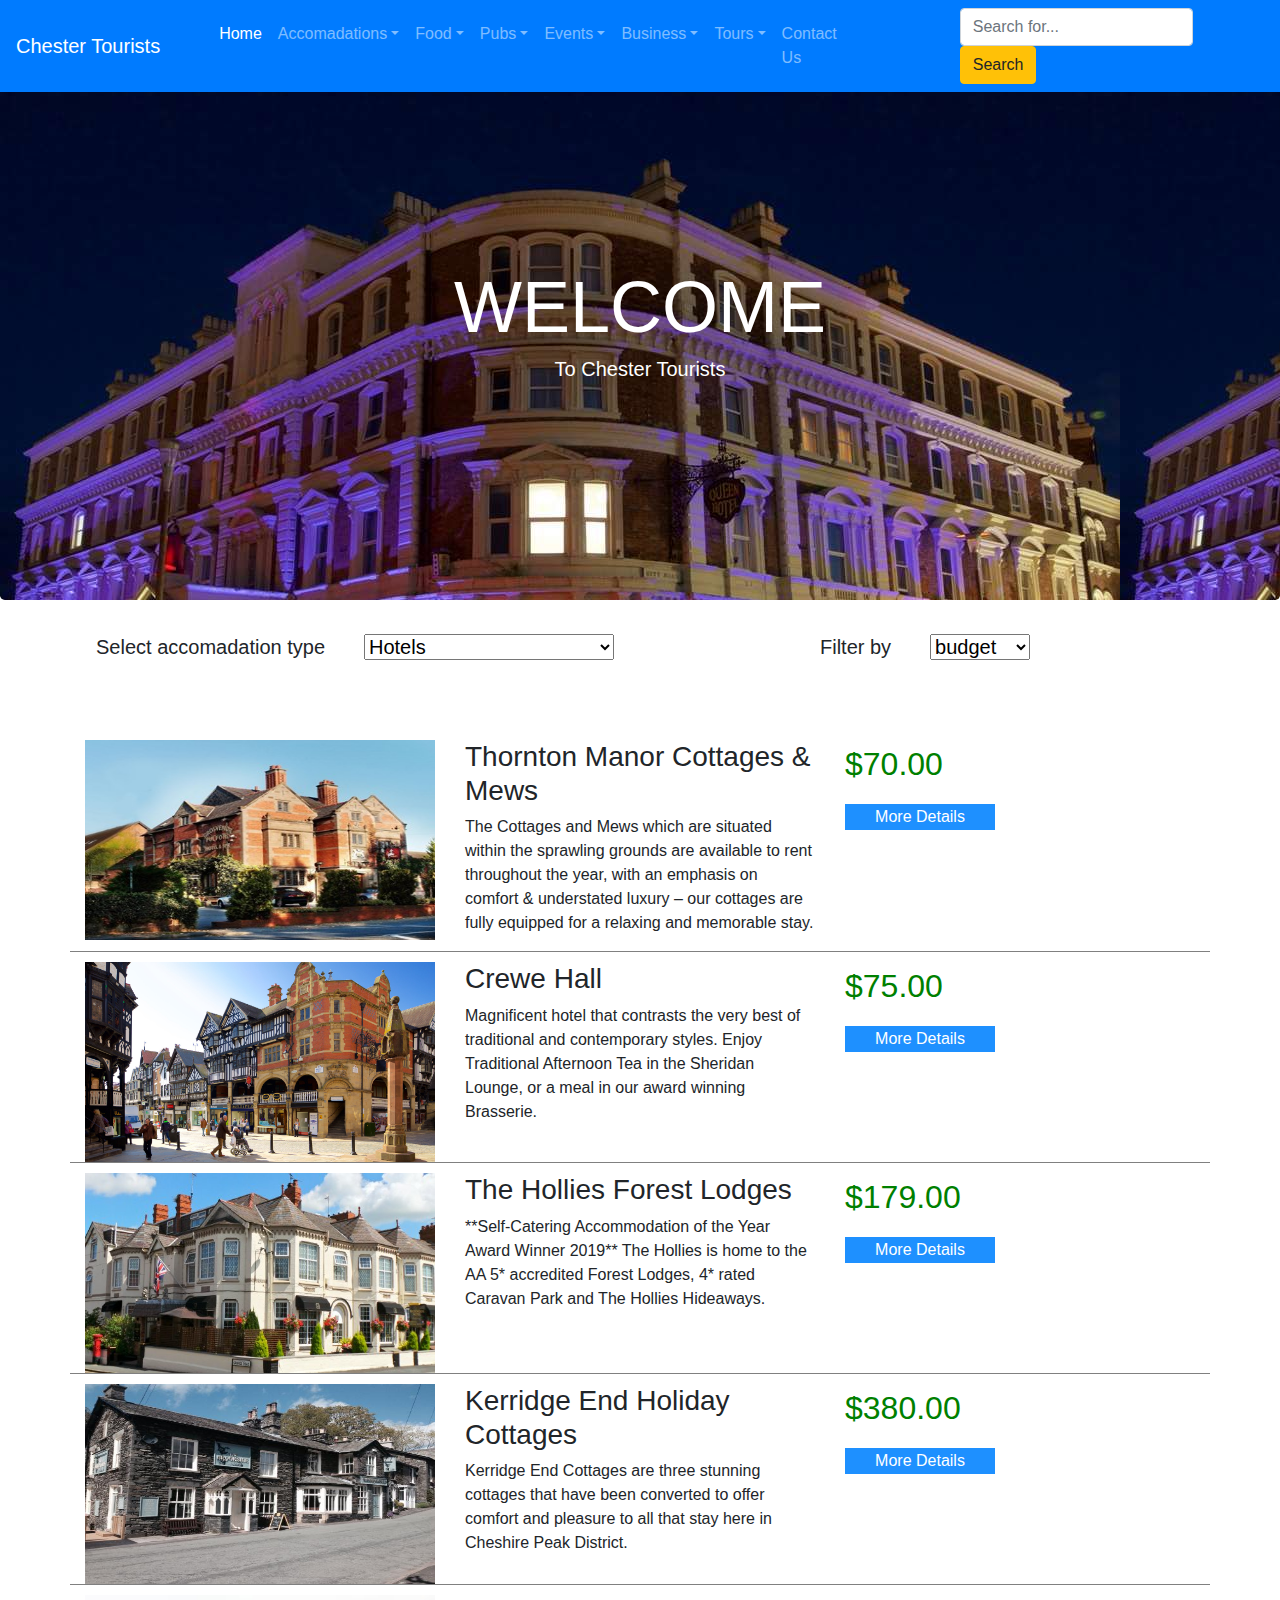
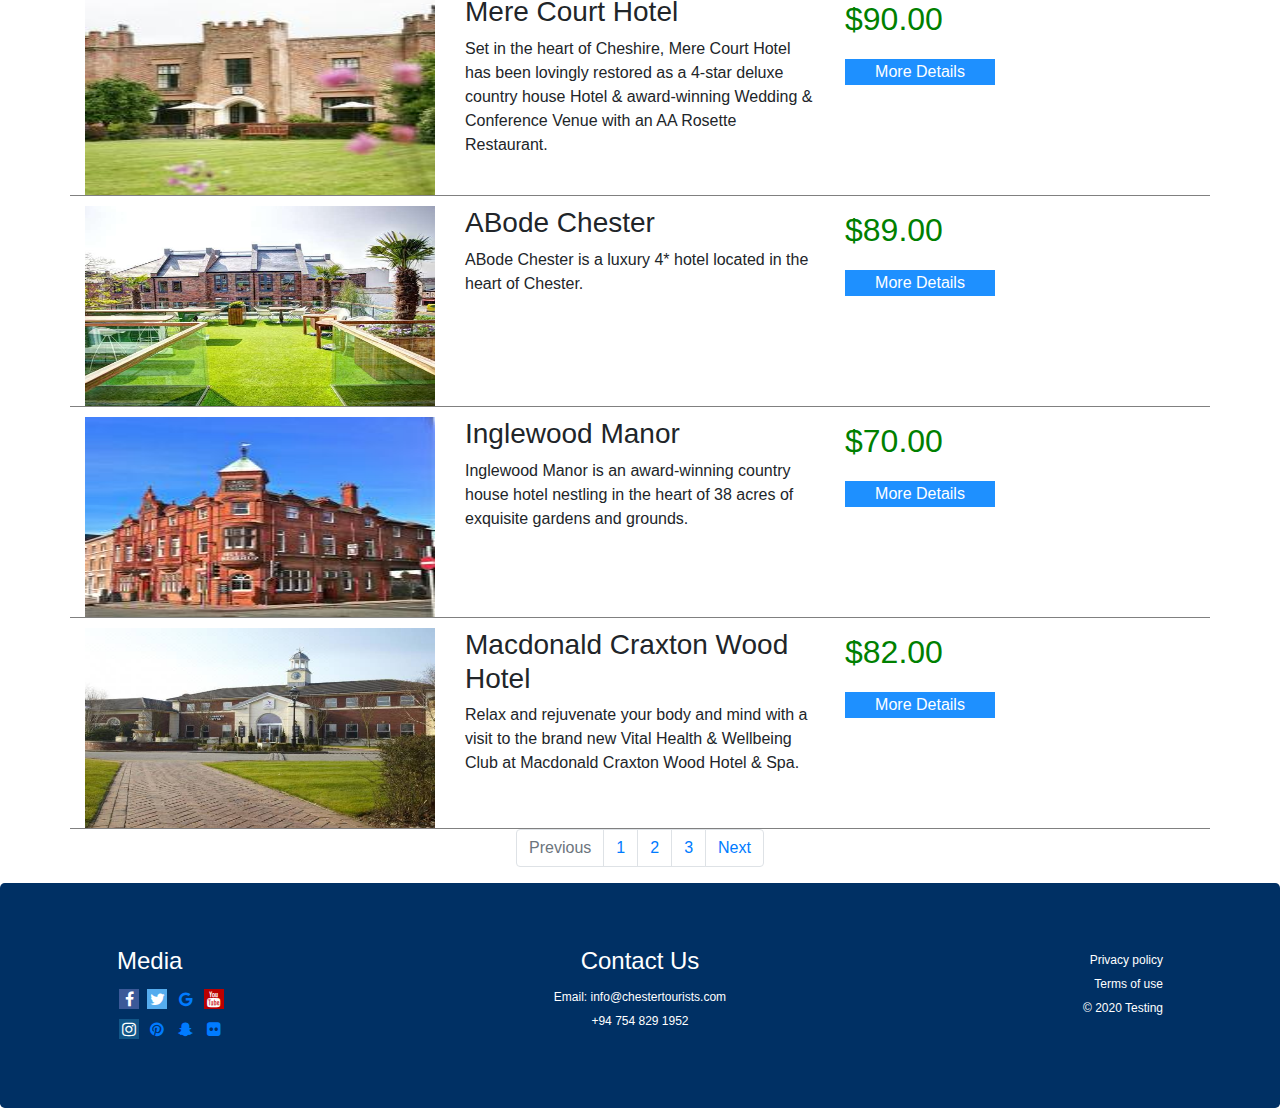
<file: hotels.html>
<!DOCTYPE html>
<html>
    <head>
        <title>Accomadations</title>
        <meta charset="utf-8">
        <meta name="viewport" content="width=device-width, initial-scale=1, shrink-to-fit=no">
        <link rel="stylesheet" href="css/bootstrap.css">
        <link rel="stylesheet" href="styles.css">
        <link rel="stylesheet" href="https://cdnjs.cloudflare.com/ajax/libs/font-awesome/4.7.0/css/font-awesome.min.css">
        <style type="text/css">
            .bg-cover {
                background-image: url('images/coverhotels.jpg');
                width: 100%;
                height: 600px;
            }
            .hotels{
                width: 100%;
                height: 200px;
            }
            .details{
                font-size: 16px;
                width: 150px;
                background-color: dodgerblue;
                color: white;
                border: none;
            }
            .price{
                color: green;
                font-size: 32px;
            }
            .pricecolumn{
                text-align: right; 
                padding-left: 100px; 
                padding-top: 100px;
            }
        </style>
    </head>
    <body>
        <nav class="navbar navbar-expand-sm navbar-dark bg-primary fixed-top">
            <div class="row">
                <div class="col">
                    <a href="" class="navbar-brand">Chester Tourists</a>
                </div>
            </div>
            <div class="col">
                <button class="navbar-toggler" data-toggle="collapse" data-target="#menu"><span class="navbar-toggler-icon"></span></button>
                <div class="collapse navbar-collapse justify-content-center" id="menu" style="padding-left: 20px; padding-right: 0px;">
                    <ul class="navbar-nav">
                        <li class="nav-item"><a href="index.html" class="nav-link active">Home</a></li>
                        <li class="nav-item dropdown">
                            <a class="nav-link dropdown-toggle" href="#" id="navbardrop" data-toggle="dropdown">Accomadations</a>
                            <div class="dropdown-menu">
                              <a class="dropdown-item" href="#">Hotels</a>
                              <a class="dropdown-item" href="#">Guest Houses</a>
                              <a class="dropdown-item" href="#">Inns</a>
                              <a class="dropdown-item" href="#">Apartments</a>
                              <a class="dropdown-item" href="#">Camping</a>
                            </div>
                        </li>
                        <li class="nav-item dropdown">
                            <a class="nav-link dropdown-toggle" href="#" id="navbardrop" data-toggle="dropdown">Food</a>
                            <div class="dropdown-menu">
                              <a class="dropdown-item" href="#">Restaurants</a>
                              <a class="dropdown-item" href="#">Cafes</a>
                              <a class="dropdown-item" href="#">Fast Food Restaurants</a>
                            </div>
                        </li>
                        <li class="nav-item dropdown">
                            <a class="nav-link dropdown-toggle" href="#" id="navbardrop" data-toggle="dropdown">Pubs</a>
                            <div class="dropdown-menu">
                              <a class="dropdown-item" href="#">Pubs</a>
                              <a class="dropdown-item" href="#">Clubs</a>
                              <a class="dropdown-item" href="#">Stags</a>
                              <a class="dropdown-item" href="#">Hens</a>
                            </div>
                        </li>
                        <li class="nav-item dropdown">
                            <a class="nav-link dropdown-toggle" href="#" id="navbardrop" data-toggle="dropdown">Events</a>
                            <div class="dropdown-menu">
                              <a class="dropdown-item" href="#">Theatres</a>
                              <a class="dropdown-item" href="#">Fairs</a>
                              <a class="dropdown-item" href="#">Publications</a>
                              <a class="dropdown-item" href="#">Singles Night</a>
                            </div>
                        </li>
                        <li class="nav-item dropdown">
                            <a class="nav-link dropdown-toggle" href="#" id="navbardrop" data-toggle="dropdown">Business</a>
                            <div class="dropdown-menu">
                              <a class="dropdown-item" href="#">Directory</a>
                              <a class="dropdown-item" href="#">Flyers</a>
                              <a class="dropdown-item" href="#">Add your business</a>
                            </div>
                        </li>
                        <li class="nav-item dropdown">
                            <a class="nav-link dropdown-toggle" href="#" id="navbardrop" data-toggle="dropdown">Tours</a>
                            <div class="dropdown-menu">
                              <a class="dropdown-item" href="#">Map</a>
                              <a class="dropdown-item" href="#">Virtual Walks</a>
                              <a class="dropdown-item" href="#">Tour Buses</a>
                            </div>
                        </li>
                        <li class="nav-item"><a href="contact.html" class="nav-link">Contact Us</a></li>
                    </ul>
                </div>
            </div>
            <div class="col-12 col-sm-12 col-md-4" style="padding-left: 100px;">
                <form class="form-inline" action="">
                    <input class="form-control mr-sm-2" type="text" placeholder="Search for...">
                    <button class="btn btn-warning" type="submit">Search</button>
                </form>
            </div>
        </nav>
        <script src="https://code.jquery.com/jquery-3.2.1.slim.min.js" integrity="sha384-KJ3o2DKtIkvYIK3UENzmM7KCkRr/rE9/Qpg6aAZGJwFDMVNA/GpGFF93hXpG5KkN" crossorigin="anonymous"></script>
        <script src="https://cdnjs.cloudflare.com/ajax/libs/popper.js/1.12.9/umd/popper.min.js" integrity="sha384-ApNbgh9B+Y1QKtv3Rn7W3mgPxhU9K/ScQsAP7hUibX39j7fakFPskvXusvfa0b4Q" crossorigin="anonymous"></script>
        <script src="https://maxcdn.bootstrapcdn.com/bootstrap/4.0.0/js/bootstrap.min.js" integrity="sha384-JZR6Spejh4U02d8jOt6vLEHfe/JQGiRRSQQxSfFWpi1MquVdAyjUar5+76PVCmYl" crossorigin="anonymous"></script>
        
        <div class="jumbotron text-center jumbotron bg-cover" >
            <div class="container" style="padding: 200px; color: white;">
                <div class="row-12">
                    <h1 class="display-3 mb-1">WELCOME</h1>
                    <p class="lead">To Chester Tourists</p>
                </div>
            </div>
        </div>

        <div class="container" style="text-align: center; font-size: 20px;">
                <form action="">
                    <div class="row">
                        <div class="col-12 col-sm-12 col-md-6">
                            <label for="">Select accomadation type &nbsp;&nbsp;&nbsp;&nbsp;&nbsp;</label>
                            <select name="" id="" style="width: 250px">
                                <option value="" selected>Hotels</option>
                                <option value="">Guest Houses</option>
                                <option value="">Inns</option>
                                <option value="">Apartments</option>
                                <option value="">Camping</option>
                            </select>
                        </div>
                        <div class="col-12 col-sm-12 col-md-6">
                            <label for="">Filter by &nbsp;&nbsp;&nbsp;&nbsp;&nbsp;</label>
                            <select name="" id="">
                                <option value="">budget</option>
                                <option value="">With spa</option>
                            </select>
                        </div>
                    </div>
                </form>
            <br><br>
        </div>

        <div class="container">
            <div class="row" style="border-bottom: solid 1px gray; padding-top:10px">
                <div class="col-12 col-sm-12 col-md-4">
                    <img class="hotels" src="images/h1.jpg" alt="">
                </div>
                <div class="col-12 col-sm-12 col-md-4">
                    <h3>Thornton Manor Cottages & Mews</h3>
                    <p>The Cottages and Mews which are situated within the sprawling grounds are available to rent 
                        throughout the year, with an emphasis on comfort & understated luxury – our cottages are fully equipped for a relaxing and memorable stay.</p>
                </div>
                <div class="col-12 col-sm-12 col-md-4" class="pricecolumn">
                    <p class="price">$70.00</p>
                    <button class="details">More Details</button>
                </div>
            </div>
            <div class="row" style="border-bottom: solid 1px gray; padding-top:10px">
                <div class="col-12 col-sm-12 col-md-4">
                    <img class="hotels" src="images/h2.jpg" alt="">
                </div>
                <div class="col-12 col-sm-12 col-md-4">
                    <h3>Crewe Hall</h3>
                    <p>Magnificent hotel that contrasts the very best of traditional and contemporary styles. Enjoy Traditional 
                        Afternoon Tea in the Sheridan Lounge, or a meal in our award winning Brasserie.</p>
                </div>
                <div class="col-12 col-sm-12 col-md-4" class="pricecolumn">
                    <p class="price">$75.00</p>
                    <button class="details">More Details</button>
                </div>
            </div>
            <div class="row" style="border-bottom: solid 1px gray; padding-top:10px">
                <div class="col-12 col-sm-12 col-md-4">
                    <img class="hotels" src="images/h3.jpg" alt="">
                </div>
                <div class="col-12 col-sm-12 col-md-4">
                    <h3>The Hollies Forest Lodges</h3>
                    <p>**Self-Catering Accommodation of the Year Award Winner 2019** The Hollies is home to the AA 5* accredited Forest Lodges, 4* rated Caravan Park and The Hollies Hideaways.</p>
                </div>
                <div class="col-12 col-sm-12 col-md-4" class="pricecolumn">
                    <p class="price">$179.00</p>
                    <button class="details">More Details</button>
                </div>
            </div>
            <div class="row" style="border-bottom: solid 1px gray; padding-top:10px">
                <div class="col-12 col-sm-12 col-md-4">
                    <img class="hotels" src="images/h4.jpg" alt="">
                </div>
                <div class="col-12 col-sm-12 col-md-4">
                    <h3>Kerridge End Holiday Cottages</h3>
                    <p> Kerridge End Cottages are three stunning cottages that have been converted to offer comfort and 
                        pleasure to all that stay here in Cheshire Peak District.</p>
                </div>
                <div class="col-12 col-sm-12 col-md-4" class="pricecolumn">
                    <p class="price">$380.00</p>
                    <button class="details">More Details</button>
                </div>
            </div>
            <div class="row" style="border-bottom: solid 1px gray; padding-top:10px">
                <div class="col-12 col-sm-12 col-md-4">
                    <img class="hotels" src="images/h5.jpg" alt="">
                </div>
                <div class="col-12 col-sm-12 col-md-4">
                    <h3>Mere Court Hotel</h3>
                    <p>Set in the heart of Cheshire, Mere Court Hotel has been lovingly restored as a 4-star deluxe country 
                        house Hotel & award-winning Wedding & Conference Venue with an AA Rosette Restaurant.</p>
                </div>
                <div class="col-12 col-sm-12 col-md-4" class="pricecolumn">
                    <p class="price">$90.00</p>
                    <button class="details">More Details</button>
                </div>
            </div>
            <div class="row" style="border-bottom: solid 1px gray; padding-top:10px">
                <div class="col-12 col-sm-12 col-md-4">
                    <img class="hotels" src="images/h6.jpg" alt="">
                </div>
                <div class="col-12 col-sm-12 col-md-4">
                    <h3>ABode Chester</h3>
                    <p>ABode Chester is a luxury 4* hotel located in the heart of Chester.</p>
                </div>
                <div class="col-12 col-sm-12 col-md-4" class="pricecolumn">
                    <p class="price">$89.00</p>
                    <button class="details">More Details</button>
                </div>
            </div>
            <div class="row" style="border-bottom: solid 1px gray; padding-top:10px">
                <div class="col-12 col-sm-12 col-md-4">
                    <img class="hotels" src="images/h7.jpg" alt="">
                </div>
                <div class="col-12 col-sm-12 col-md-4">
                    <h3>Inglewood Manor</h3>
                    <p>Inglewood Manor is an award-winning country house hotel nestling in the heart of 38 acres of exquisite gardens and grounds.</p>
                </div>
                <div class="col-12 col-sm-12 col-md-4" class="pricecolumn">
                    <p class="price">$70.00</p>
                    <button class="details">More Details</button>
                </div>
            </div>
            <div class="row" style="border-bottom: solid 1px gray; padding-top:10px">
                <div class="col-12 col-sm-12 col-md-4">
                    <img class="hotels" src="images/h8.jpg" alt="">
                </div>
                <div class="col-12 col-sm-12 col-md-4">
                    <h3>Macdonald Craxton Wood Hotel</h3>
                    <p> Relax and rejuvenate your body and mind with a visit to the brand new Vital
                         Health & Wellbeing Club at Macdonald Craxton Wood Hotel & Spa.</p>
                </div>
                <div class="col-12 col-sm-12 col-md-4" class="pricecolumn">
                    <p class="price">$82.00</p>
                    <button class="details">More Details</button>
                </div>
            </div>
        </div>

        <div class="container">
            <nav>
                <ul class="pagination justify-content-center">
                  <li class="page-item disabled">
                    <a class="page-link" href="#" tabindex="-1">Previous</a>
                  </li>
                  <li class="page-item"><a class="page-link" href="#">1</a></li>
                  <li class="page-item"><a class="page-link" href="#">2</a></li>
                  <li class="page-item"><a class="page-link" href="#">3</a></li>
                  <li class="page-item">
                    <a class="page-link" href="#">Next</a>
                  </li>
                </ul>
              </nav>
        </div>

        <div class="jumbotron text-center" style="margin-bottom:0; background-color: #003064; color: white;">
            <div class="row">
                <div class="col-12 col-sm-12 col-md-4" style="text-align: left; padding-left: 100px;">
                    <h4>Media</h4>
                    <a href="#" class="fa fa-facebook"></a>
                    <a href="#" class="fa fa-twitter"></a>
                    <a href="#" class="fa fa-google"></a>
                    <a href="#" class="fa fa-youtube"></a><br>
                    <a href="#" class="fa fa-instagram"></a>
                    <a href="#" class="fa fa-pinterest"></a>
                    <a href="#" class="fa fa-snapchat-ghost"></a>
                    <a href="#" class="fa fa-flickr"></a>
                </div>
                <div class="col-12 col-sm-12 col-md-4" style="text-align: center; ">
                    <h4>Contact Us</h4>
                    <span style="font-size: 12px;">
                        Email: info@chestertourists.com <br>
                        +94 754 829 1952
                    </span>
                </div>
                <div class="col-12 col-sm-12 col-md-4" style="text-align:right; padding-right: 100px;">
                    <span style="font-size: 12px;">
                        Privacy policy <br>
                        Terms of use <br>
                        &#169; 2020 Testing
                    </span>
                </div>
            </div>
        </div>
    </body>
</html>
</file>
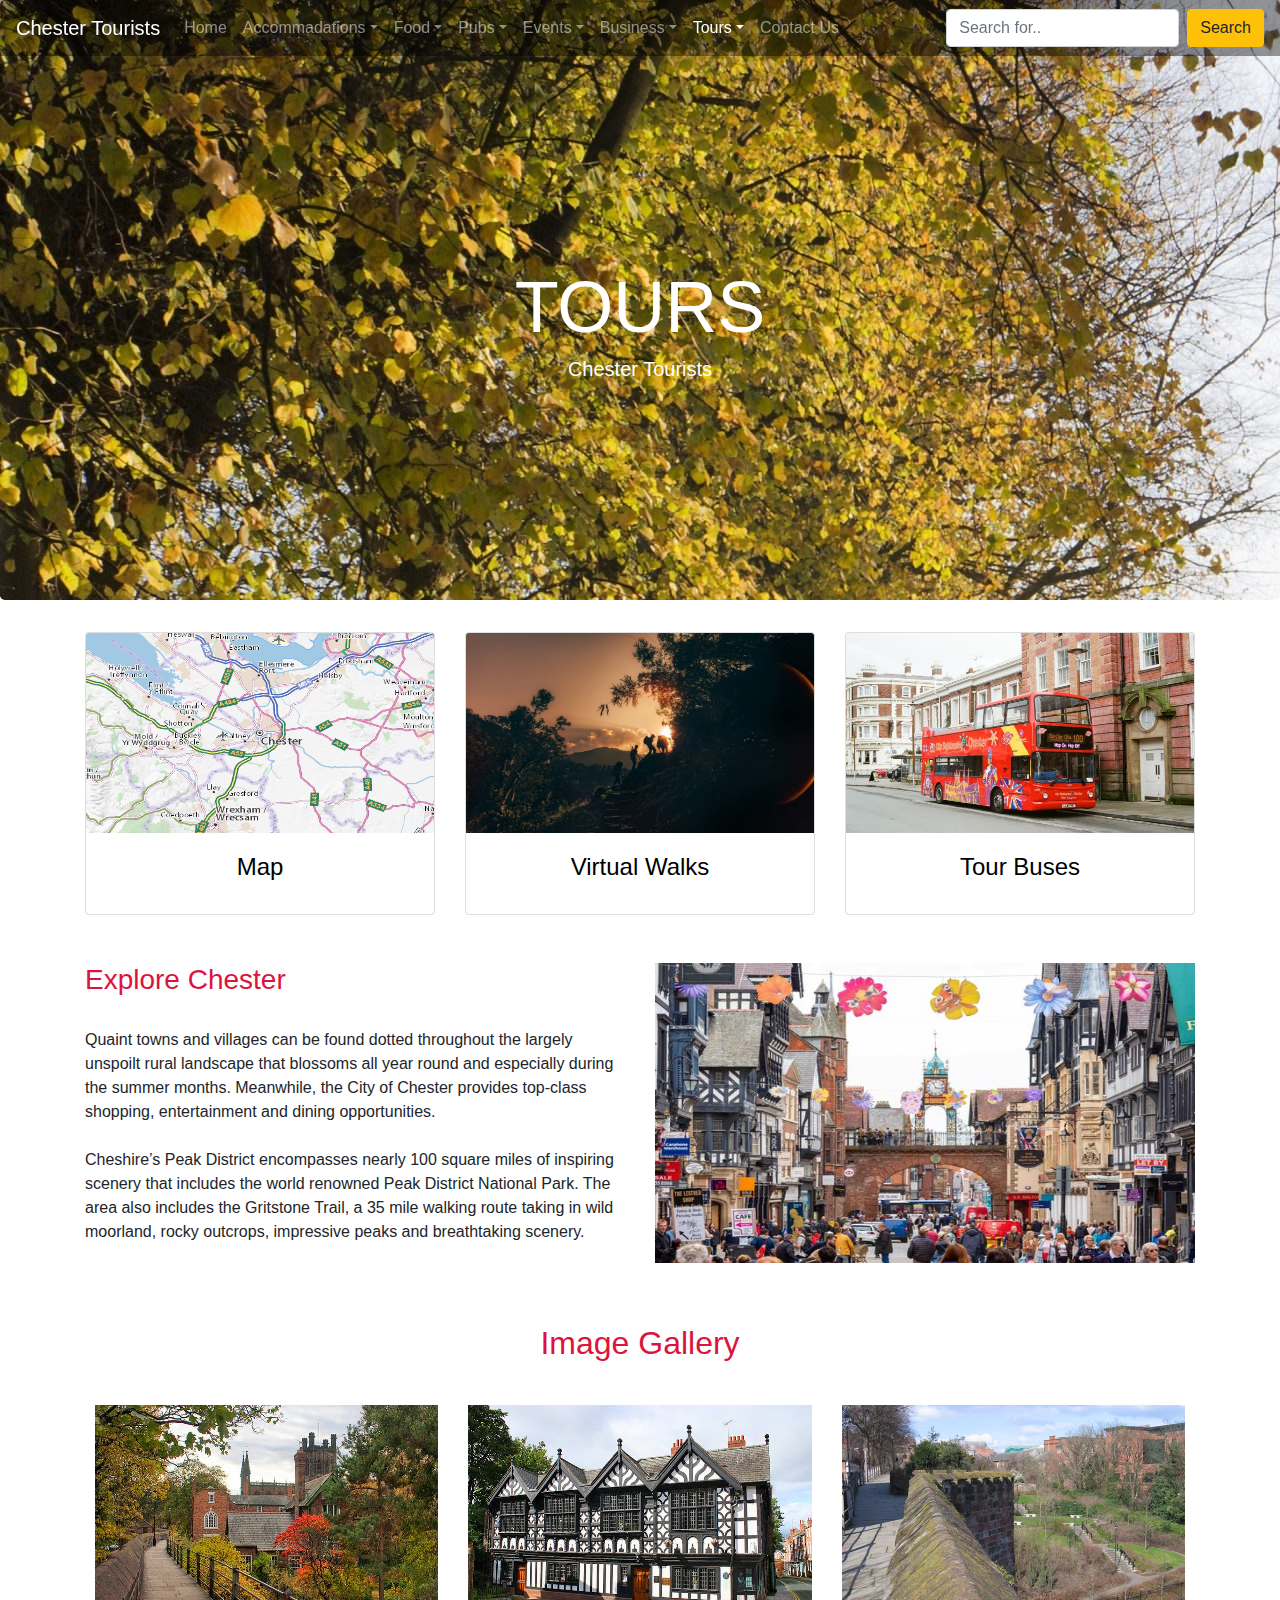
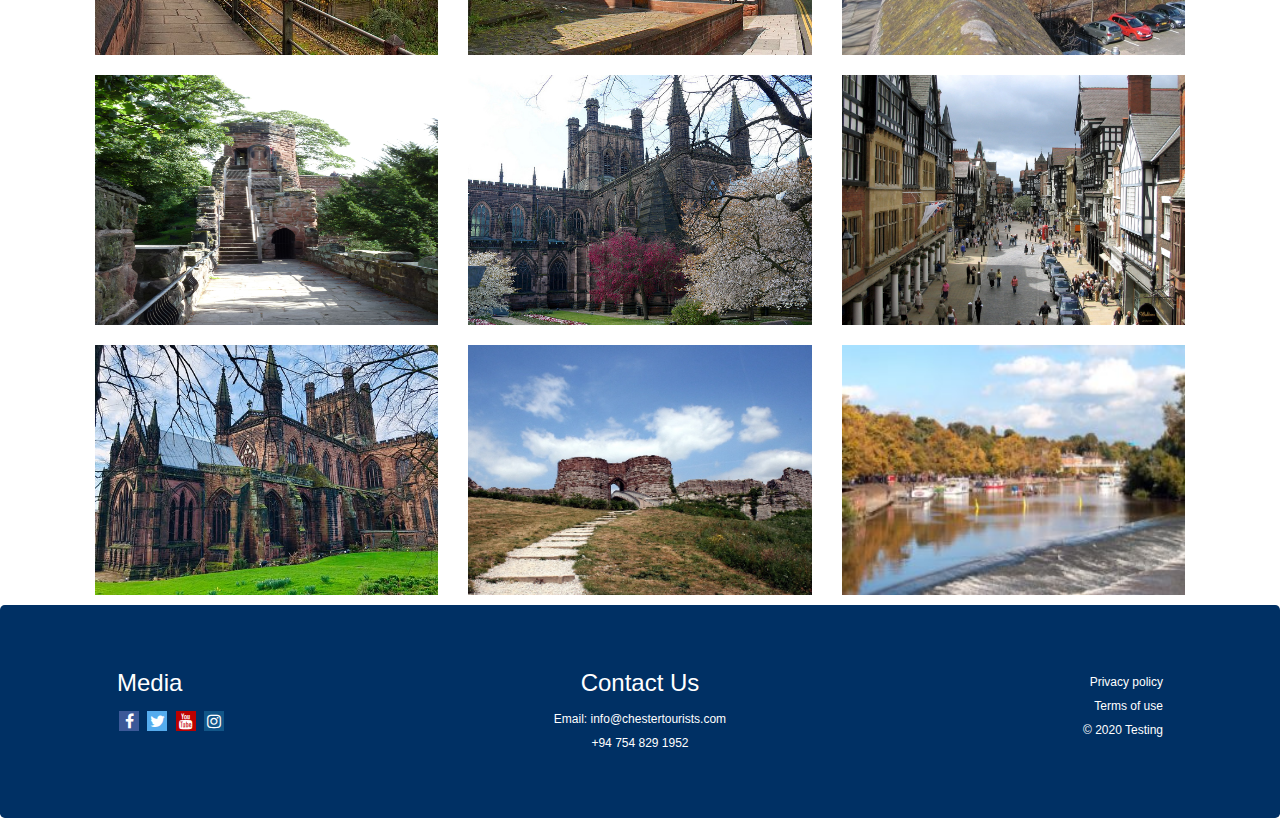
<file: tours.html>
<!DOCTYPE html>
<html>
    <head>
        <title>Tours</title>
        <meta charset="utf-8">
        <meta name="viewport" content="width=device-width, initial-scale=1, shrink-to-fit=no">
        <link rel="stylesheet" href="css/bootstrap.css">
        <link rel="stylesheet" href="styles.css">
        <link rel="stylesheet" href="https://cdnjs.cloudflare.com/ajax/libs/font-awesome/4.7.0/css/font-awesome.min.css">
        <style type="text/css">
            .bg-cover {
                background-image: url('images/tourcover.jpeg');
                width: 100%;
                height: 600px;
            }
            .tourimage{
                width:100%;
                height:250px;
            }
        </style>
    </head>
    <body>
        <!-- navigation bar -->
        <nav class="navbar navbar-expand-lg navbar-dark fixed-top" style="background-color: rgba(0,0,0,0.4);">
            <a class="navbar-brand" href="#">Chester Tourists </a>
            <button class="navbar-toggler" type="button" data-toggle="collapse" data-target="#navbarToggler" aria-controls="navbarTogglerDemo02" aria-expanded="false">
              <span class="navbar-toggler-icon"></span>
            </button>
          
            <div class="collapse navbar-collapse" id="navbarToggler">
              <ul class="navbar-nav mr-auto mt-2 mt-lg-0">
                  <li class="nav-item"><a href="index.html" class="nav-link">Home</a></li>
                  <li class="nav-item dropdown">
                      <a class="nav-link dropdown-toggle" id="navbardrop" data-toggle="dropdown">Accommadations</a>
                      <div class="dropdown-menu">
                        <a class="dropdown-item" href="accommodations.html">Hotels</a>
                        <a class="dropdown-item" href="#">Guest Houses</a>
                        <a class="dropdown-item" href="#">Inns</a>
                        <a class="dropdown-item" href="#">Apartments</a>
                        <a class="dropdown-item" href="#">Camping</a>
                      </div>
                  </li>
                  <li class="nav-item dropdown">
                      <a class="nav-link dropdown-toggle" id="navbardrop" data-toggle="dropdown">Food</a>
                      <div class="dropdown-menu">
                        <a class="dropdown-item" href="food.html">Restaurants</a>
                        <a class="dropdown-item" href="#">Cafes</a>
                        <a class="dropdown-item" href="#">Fast Food Restaurants</a>
                      </div>
                  </li>
                  <li class="nav-item dropdown">
                      <a class="nav-link dropdown-toggle" href="#" id="navbardrop" data-toggle="dropdown">Pubs</a>
                      <div class="dropdown-menu">
                        <a class="dropdown-item" href="#">Pubs</a>
                        <a class="dropdown-item" href="#">Clubs</a>
                        <a class="dropdown-item" href="#">Stags</a>
                        <a class="dropdown-item" href="#">Hens</a>
                      </div>
                  </li>
                  <li class="nav-item dropdown">
                      <a class="nav-link dropdown-toggle" href="#" id="navbardrop" data-toggle="dropdown">Events</a>
                      <div class="dropdown-menu">
                        <a class="dropdown-item" href="#">Theatres</a>
                        <a class="dropdown-item" href="#">Fairs</a>
                        <a class="dropdown-item" href="#">Publications</a>
                        <a class="dropdown-item" href="#">Singles Night</a>
                      </div>
                  </li>
                  <li class="nav-item dropdown">
                      <a class="nav-link dropdown-toggle" href="#" id="navbardrop" data-toggle="dropdown">Business</a>
                      <div class="dropdown-menu">
                        <a class="dropdown-item" href="#">Directory</a>
                        <a class="dropdown-item" href="#">Flyers</a>
                        <a class="dropdown-item" href="#">Add your business</a>
                      </div>
                  </li>
                  <li class="nav-item dropdown">
                      <a class="nav-link dropdown-toggle active" id="navbardrop" data-toggle="dropdown">Tours</a>
                      <div class="dropdown-menu">
                        <a class="dropdown-item" href="tours.html">Map</a>
                        <a class="dropdown-item" href="#">Virtual Walks</a>
                        <a class="dropdown-item" href="#">Tour Buses</a>
                      </div>
                  </li>
                  <li class="nav-item"><a href="contact.html" class="nav-link">Contact Us</a></li>
              
              </ul>
              <div>
                <form class="form-inline my-2 my-lg-0">
                  <input class="form-control mr-sm-2" type="search" placeholder="Search for..">
                  <button class="btn btn-warning my-2 my-sm-0" type="submit">Search</button>
                </form>
              </div>
            </div>
          </nav>

        <!-- header -->
        <div class="jumbotron text-center jumbotron bg-cover" >
            <div class="container" style="padding-top: 200px; color: white;">
                <div class="row-12">
                    <h1 class="display-3 mb-1">TOURS</h1>
                    <p class="lead">Chester Tourists</p>
                </div>
            </div>
        </div>

        <!-- tours -->
        <div class="container" class="d-flex justify-content-between">
            <div class="row">
                <div class="col-12 col-sm-12 col-md-4">
                    <a href="">
                        <div class="card" style="width:100%">
                            <img class="card-img-top" src="images/t01.png" style="width:100%; height:200px;" alt="">
                            <div class="card-body">
                                <h4 class="card-title" style="text-align: center; color: black;">Map</h4>
                            </div>
                        </div>
                    </a>
                </div>
                <div class="col-12 col-sm-12 col-md-4">
                    <a href="">
                        <div class="card" style="width:100%">
                            <img class="card-img-top" src="images/t02.jpg" style="width:100%; height:200px;"  alt="">
                            <div class="card-body">
                                <h4 class="card-title" style="text-align: center; color: black;">Virtual Walks</h4>
                            </div>
                        </div>
                    </a>
                </div>
                <div class="col-12 col-sm-12 col-md-4">
                    <a href="">
                        <div class="card" style="width:100%">
                            <img class="card-img-top" src="images/t03.jpg" style="width:100%; height: 200px;" alt="">
                            <div class="card-body">
                                <h4 class="card-title" style="text-align: center; color: black;">Tour Buses</h4>
                            </div>
                        </div>
                    </a>
                </div>
            </div>
        </div><br><br>
        
        <!-- body article -->
        <div class="container" style="padding-bottom: 40px;" class="d-flex justify-content-between">
            <div class="row">
                <div class="col-12 col-md-6">
                    <h3 style="color: crimson;">Explore Chester</h3><br>
                    <p>Quaint towns and villages can be found dotted throughout the largely unspoilt rural landscape that blossoms all 
                        year round and especially during the summer months. Meanwhile, the City of Chester provides top-class shopping, 
                        entertainment and dining opportunities. <br><br>

                        Cheshire’s Peak District encompasses nearly 100 square miles of inspiring scenery that includes the world 
                        renowned Peak District National Park. The area also includes the Gritstone Trail, a 35 mile walking route 
                        taking in wild moorland, rocky outcrops, impressive peaks and breathtaking scenery.
                        <br><br>
                    </p>  
                </div>
                <div class="col-12 col-md-6">
                    <img src="images/tsmall.jpg" alt="" style="width: 100%; height: 300px;">
                </div>
            </div>
        </div>

        <!-- gallery -->
        <div class="container">
            <h2 style="text-align: center; color: crimson;">Image Gallery</h2><br>
                <div class="row" style="padding:10px;">
                <div class="col-md-4">
                    <div class="thumbnail">
                    <a href="images/t1.jpg" target="_blank">
                        <img src="images/t1.jpg" alt="" class="tourimage">
                    </a>
                    </div>
                </div>
                <div class="col-md-4">
                    <div class="thumbnail">
                    <a href="images/t2.jpg" target="_blank">
                        <img src="images/t2.jpg" alt="" class="tourimage">
                    </a>
                    </div>
                </div>
                <div class="col-md-4">
                    <div class="thumbnail">
                      <a href="images/t3.jpg" target="_blank">
                        <img src="images/t3.jpg" alt="" class="tourimage">
                      </a>
                    </div>
                  </div>
                </div>
                <div class="row" style="padding:10px;">
                    <div class="col-md-4">
                        <div class="thumbnail">
                        <a href="images/t1.jpg" target="_blank">
                            <img src="images/t4.jpg" alt="" class="tourimage">
                        </a>
                        </div>
                    </div>
                    <div class="col-md-4">
                        <div class="thumbnail">
                        <a href="images/t2.jpg" target="_blank">
                            <img src="images/t5.jpg" alt="" class="tourimage">
                        </a>
                        </div>
                    </div>
                    <div class="col-md-4">
                        <div class="thumbnail">
                        <a href="images/t3.jpg" target="_blank">
                            <img src="images/t6.jpg" alt="" class="tourimage">
                        </a>
                        </div>
                    </div>
                </div>
                <div class="row" style="padding:10px;">
                    <div class="col-md-4">
                        <div class="thumbnail">
                        <a href="images/t1.jpg" target="_blank">
                            <img src="images/t7.jpg" alt="" class="tourimage">
                        </a>
                        </div>
                    </div>
                    <div class="col-md-4">
                        <div class="thumbnail">
                        <a href="images/t2.jpg" target="_blank">
                            <img src="images/t8.jpg" alt="" class="tourimage">
                        </a>
                        </div>
                    </div>
                    <div class="col-md-4">
                        <div class="thumbnail">
                        <a href="images/t3.jpg" target="_blank">
                            <img src="images/t9.jpg" alt="" class="tourimage">
                        </a>
                        </div>
                    </div>
                 </div>
            </div>
          </div>

        <!-- footer -->
        <div class="jumbotron text-center" style="margin-bottom:0; background-color: #003064; color: white;">
            <div class="row">
                <div class="col-12 col-sm-12 col-md-4" style="text-align: left; padding-left: 100px;">
                    <h4>Media</h4>
                    <a href="#" class="fa fa-facebook"></a>
                    <a href="#" class="fa fa-twitter"></a>
                    <a href="#" class="fa fa-youtube"></a>
                    <a href="#" class="fa fa-instagram"></a>
                </div>
                <div class="col-12 col-sm-12 col-md-4" style="text-align: center; ">
                    <h4>Contact Us</h4>
                    <span style="font-size: 12px;">
                        Email: info@chestertourists.com <br>
                        +94 754 829 1952
                    </span>
                </div>
                <div class="col-12 col-sm-12 col-md-4" style="text-align:right; padding-right: 100px;">
                    <span style="font-size: 12px;">
                        Privacy policy <br>
                        Terms of use <br>
                        &#169; 2020 Testing
                    </span>
                </div>
            </div>
        </div>
        <script src="https://code.jquery.com/jquery-3.2.1.slim.min.js" integrity="sha384-KJ3o2DKtIkvYIK3UENzmM7KCkRr/rE9/Qpg6aAZGJwFDMVNA/GpGFF93hXpG5KkN" crossorigin="anonymous"></script>
        <script src="https://cdnjs.cloudflare.com/ajax/libs/popper.js/1.12.9/umd/popper.min.js" integrity="sha384-ApNbgh9B+Y1QKtv3Rn7W3mgPxhU9K/ScQsAP7hUibX39j7fakFPskvXusvfa0b4Q" crossorigin="anonymous"></script>
        <script src="https://maxcdn.bootstrapcdn.com/bootstrap/4.0.0/js/bootstrap.min.js" integrity="sha384-JZR6Spejh4U02d8jOt6vLEHfe/JQGiRRSQQxSfFWpi1MquVdAyjUar5+76PVCmYl" crossorigin="anonymous"></script>
    </body>
</html>
</file>
<file: styles.css>
nav a{
    font-size: 16px;
}

a:hover{
    cursor: pointer;
}

.fa {
    padding: 2px;
    font-size: 11px;
    width: 20px;
    text-align: center;
    text-decoration: none;
    margin: 5px 2px;
  }
  
.fa:hover {
    opacity: 0.7;
}

.fa-facebook {
  background: #3B5998;
  color: white;
}

.fa-youtube {
    background: #bb0000;
    color: white;
}

.fa-twitter {
    background: #55ACEE;
    color: white;
}

.fa-instagram {
    background: #125688;
    color: white;
}

.dropdown:hover .dropdown-menu {
    display: block;
}
.dropdown-item:hover{
    color:lightblue;
    background-color: #007bff;
}
</file>
